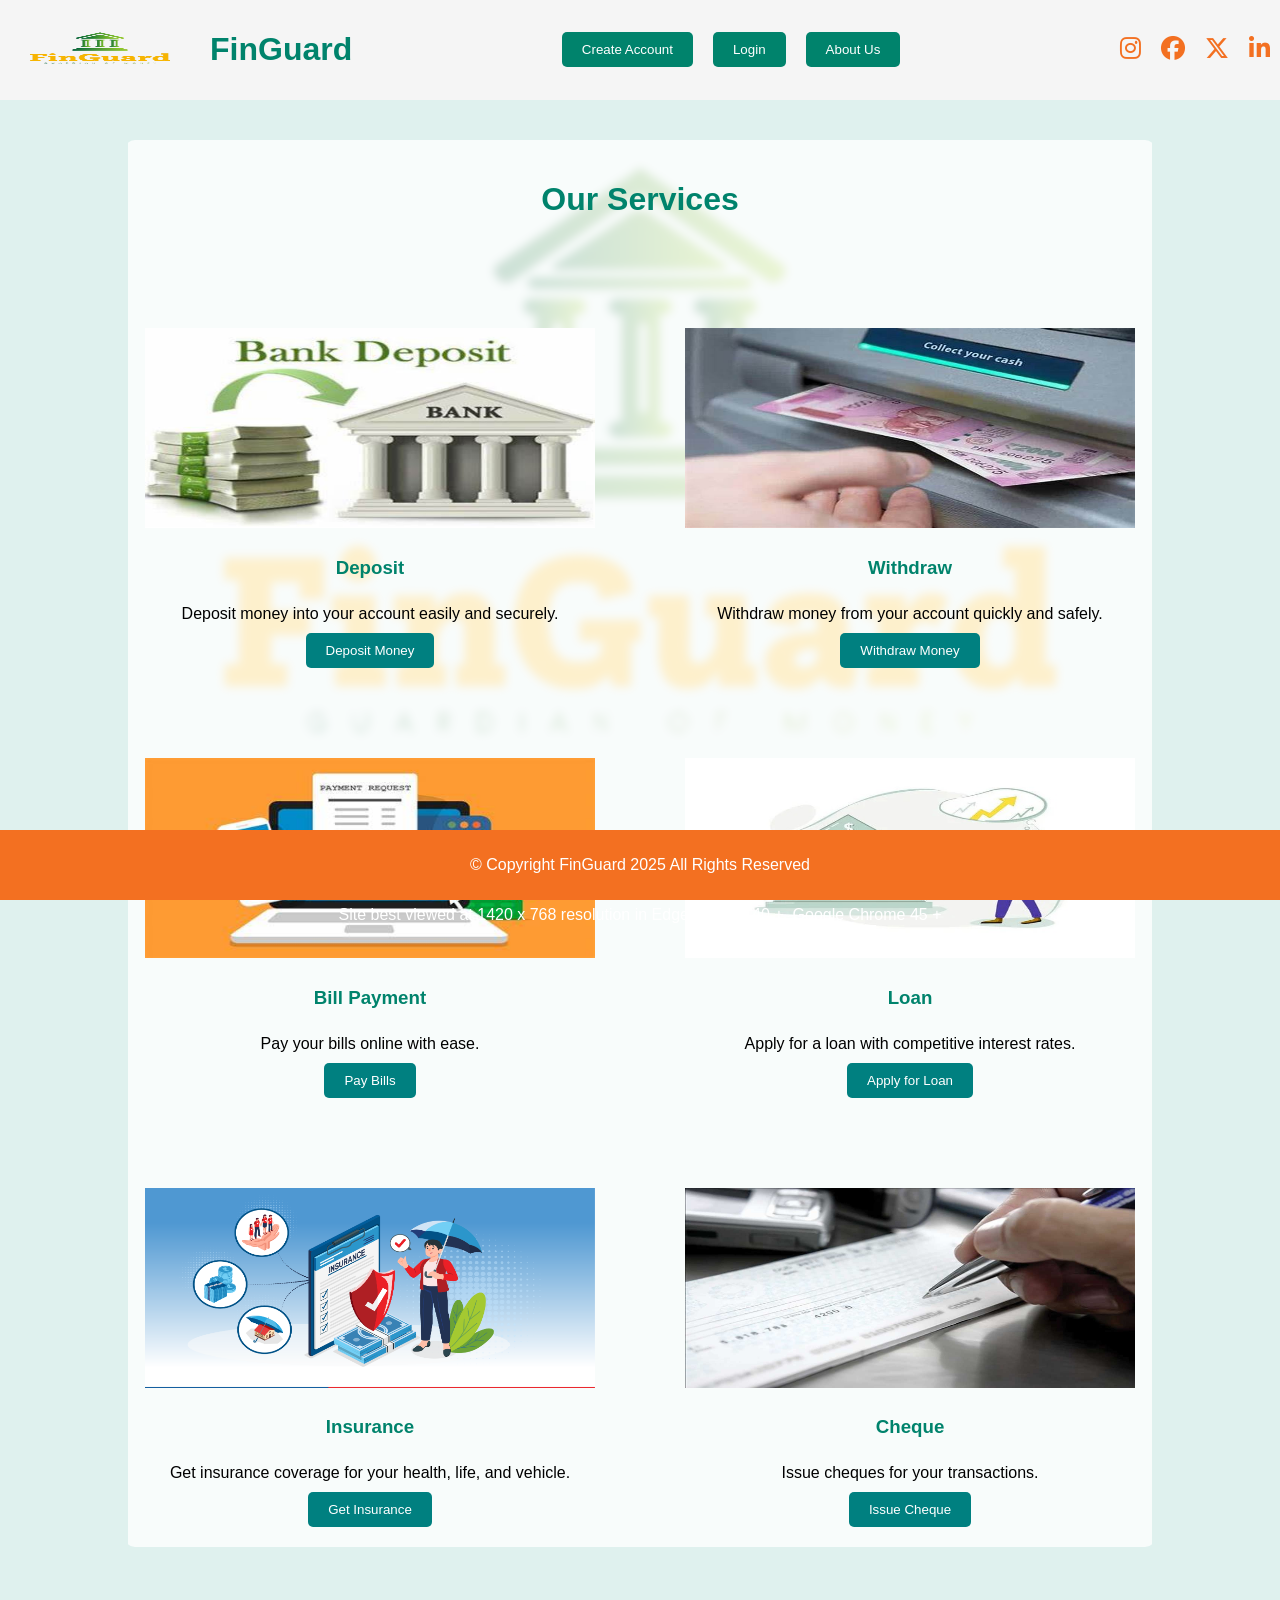
<file: frontend/index.html>
<!DOCTYPE html>
<html lang="en">
  <head>
    <meta charset="UTF-8" />
    <meta name="viewport" content="width=device-width, initial-scale=1.0" />
    <title>Bank Management System</title>
    <link rel="stylesheet" href="styles.css" />
    <link
      rel="stylesheet"
      href="https://cdnjs.cloudflare.com/ajax/libs/font-awesome/6.7.2/css/all.min.css"
      integrity="sha512-Evv84Mr4kqVGRNSgIGL/F/aIDqQb7xQ2vcrdIwxfjThSH8CSR7PBEakCr51Ck+w+/U6swU2Im1vVX0SVk9ABhg=="
      crossorigin="anonymous"
      referrerpolicy="no-referrer"
    />
  </head>
  <body>
    <header>
      <div class="header-left">
        <a href="index.html"
          ><img
            src="pictures/214126870-removebg-preview.png"
            alt="Logo"
            class="logo"
        /></a>
        
        <h1>FinGuard</h1>
      </div>
      <div class="header-middle">
        <button id="create-account-button">Create Account</button>
        <button id="login-button">Login</button>
        <a href="about.html"><button id="about-website">About Us</button></a>
      </div>
      <div class="header-right">
        <a
          href="https://www.instagram.com/kunalwarghane/"
          target="_blank"
          class="social-icon"
          ><i class="fa-brands fa-instagram"></i
        ></a>
        <a
          href="https://www.facebook.com/kunal.warghane.75"
          target="_blank"
          class="social-icon"
          ><i class="fa-brands fa-facebook"></i
        ></a>
        <a
          href="https://x.com/warghane_kunal?t=6wTCGwTbn_mBa5Ex7PRAIA&s=08"
          target="_blank"
          class="social-icon"
          ><i class="fa-brands fa-x-twitter"></i
        ></a>
        <a
          href="https://in.linkedin.com/in/kunal-warghane-ab2061297?trk=people-guest_people_search-card&original_referer=https%3A%2F%2Fwww.linkedin.com%2F"
          target="_blank"
          class="social-icon"
          ><i class="fa-brands fa-linkedin-in"></i
        ></a>
      </div>
    </header>
    <background>
      <div class="background"></div>
    </background>
    <main class="container">
      <div id="create-account" style="display: none">
        <h2>Create Account</h2>
        <form id="create-account-form">
          <label for="name">Name:</label>
          <input type="text" id="name" required />
          <label for="age">Age:</label>
          <input type="number" id="age" required />
          <label for="salary">Salary:</label>
          <input type="number" id="salary" required />
          <label for="pin">PIN:</label>
          <input type="password" id="pin" required maxlength="4" />
          <button type="submit">Create Account</button>
        </form>
      </div>
      <div id="login" style="display: none">
        <h2>Login</h2>
        <form id="login-form">
          <label for="login-name">Name:</label>
          <input type="text" id="login-name" required />
          <label for="login-pin">PIN:</label>
          <input type="password" id="login-pin" required maxlength="4" />
          <button type="submit">Login</button>
        </form>
      </div>
      <div id="user-details" style="display: none">
        <div class="user-details-buttons">
          <button onclick="window.location.href='transactions.html'">
            View Transaction Log
          </button>
          <button onclick="window.location.href='deposit.html'">Deposit</button>
          <button onclick="window.location.href='withdraw.html'">
            Withdraw
          </button>
          <button onclick="window.location.href='billPayment.html'">
            Bill Payment
          </button>
          <button onclick="window.location.href='loan.html'">Loan</button>
          <button onclick="window.location.href='insurance.html'">
            Insurance
          </button>
          <button onclick="window.location.href='cheque.html'">Cheque</button>
          <button id="logout">Logout</button>
        </div>
        <div class="user-details-info">
          <h2>User Details</h2>
          <p id="user-name"></p>
          <p id="user-age"></p>
          <p id="user-salary"></p>
          <p id="current-balance"></p>
        </div>
      </div>
      <div id="our-services">
        <h1>Our Services</h1>
        <div class="service" id="service-deposit">
          <img src="pictures/Deposit.jpg" alt="Deposit" />
          <h3>Deposit</h3>
          <p>Deposit money into your account easily and securely.</p>
          <button class="service-button" data-service="deposit">
            Deposit Money
          </button>
        </div>
        <div class="service" id="service-withdraw">
          <img src="pictures/Withdraw.jpg" alt="Withdraw" />
          <h3>Withdraw</h3>
          <p>Withdraw money from your account quickly and safely.</p>
          <button class="service-button" data-service="withdraw">
            Withdraw Money
          </button>
        </div>
        <div class="service" id="service-bill-payment">
          <img src="pictures/Bills Payment.jpg" alt="Bill Payment" />
          <h3>Bill Payment</h3>
          <p>Pay your bills online with ease.</p>
          <button class="service-button" data-service="billPayment">
            Pay Bills
          </button>
        </div>
        <div class="service" id="service-loan">
          <img src="pictures/Loan.png" alt="Loan" />
          <h3>Loan</h3>
          <p>Apply for a loan with competitive interest rates.</p>
          <button class="service-button" data-service="loan">
            Apply for Loan
          </button>
        </div>
        <div class="service" id="service-insurance">
          <img src="pictures/Insurances.png" alt="Insurance" />
          <h3>Insurance</h3>
          <p>Get insurance coverage for your health, life, and vehicle.</p>
          <button class="service-button" data-service="insurance">
            Get Insurance
          </button>
        </div>
        <div class="service" id="service-cheque">
          <img src="pictures/Cheque.jpg" alt="Cheque" />
          <h3>Cheque</h3>
          <p>Issue cheques for your transactions.</p>
          <button class="service-button" data-service="cheque">
            Issue Cheque
          </button>
        </div>
      </div>
    </main>
    <footer>
      <div class="container">
        <p>© Copyright FinGuard 2025 All Rights Reserved</p>
        <p>
          Site best viewed at 1420 x 768 resolution in Edge, Mozilla 40 +,
          Google Chrome 45 +
        </p>
      </div>
    </footer>
    <script src="scripts.js"></script>
  </body>
</html>
</file>
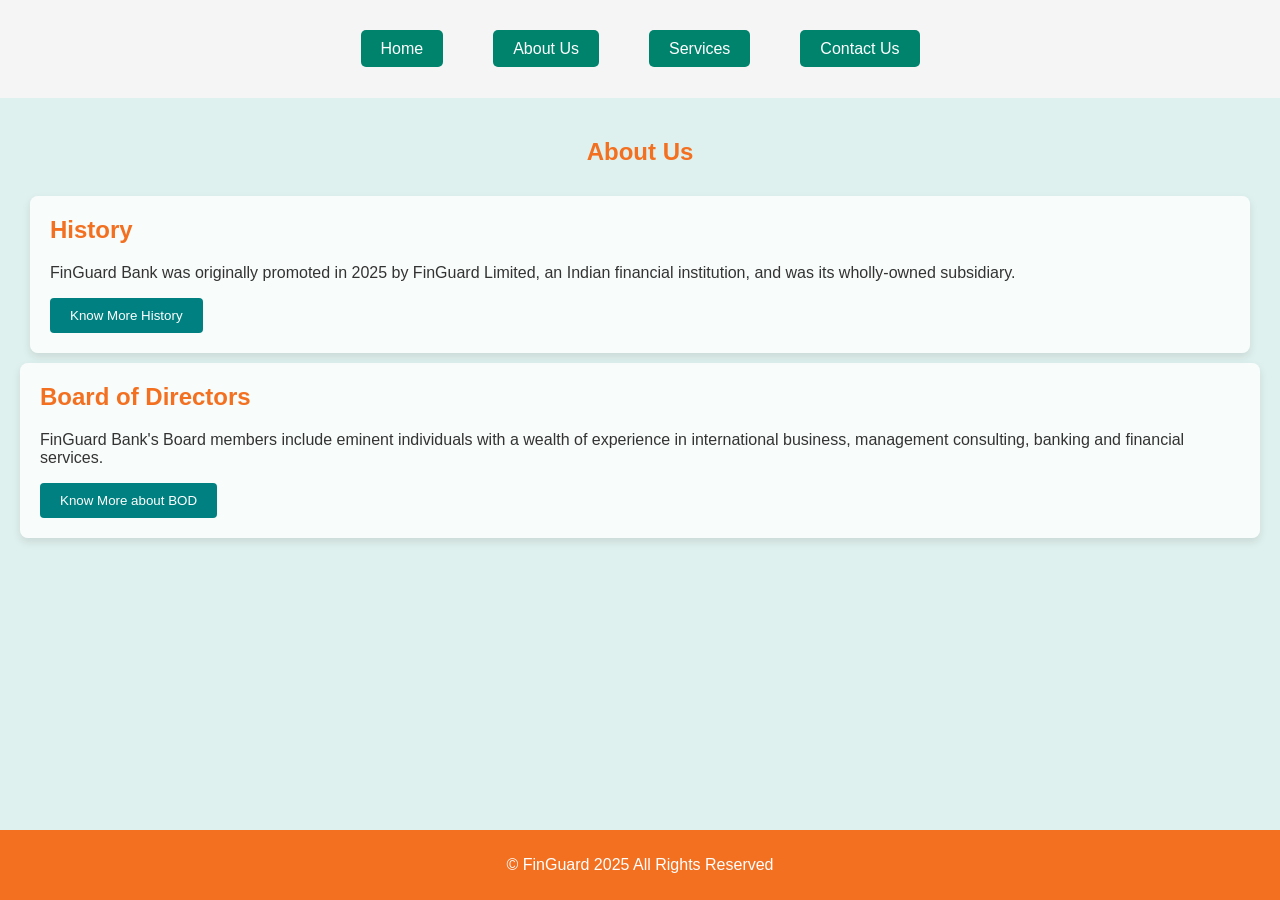
<file: frontend/about.html>
<!DOCTYPE html>
<html lang="en">
<head>
    <meta charset="UTF-8">
    <meta name="viewport" content="width=device-width, initial-scale=1.0">
    <title>About Us</title>
    <link rel="stylesheet" href="about.css">
</head>
<body>
    <header>
        <nav>
            <ul>
                <li><a href="index.html">Home</a></li>
                <li><a href="about.html" class="active">About Us</a></li>
                <li><a href="index.html">Services</a></li>
                <li><a href="contact.html">Contact Us</a></li>
            </ul>
        </nav>
    </header>
    <main>
        <section class="about-us">
            <h1>About Us</h1>
            <div class="card-container">
                <div class="card">
                    <h2>History</h2>
                    <p>FinGuard Bank was originally promoted in 2025 by FinGuard Limited, an Indian financial institution, and was its wholly-owned subsidiary.</p>
                    <a href="history.html"><button>Know More History</button></a>
                </div>
                
                </div>
                <div class="card">
                    <h2>Board of Directors</h2>
                    <p>FinGuard Bank's Board members include eminent individuals with a wealth of experience in international business, management consulting, banking and financial services.</p>
                    <a href="bod.html"><button>Know More about BOD</button></a>
                </div>
               
            </div>
        </section>
    </main>
    <footer>
        <p>&copy; FinGuard 2025 All Rights Reserved</p>
    </footer>
</body>
</html>
</file>
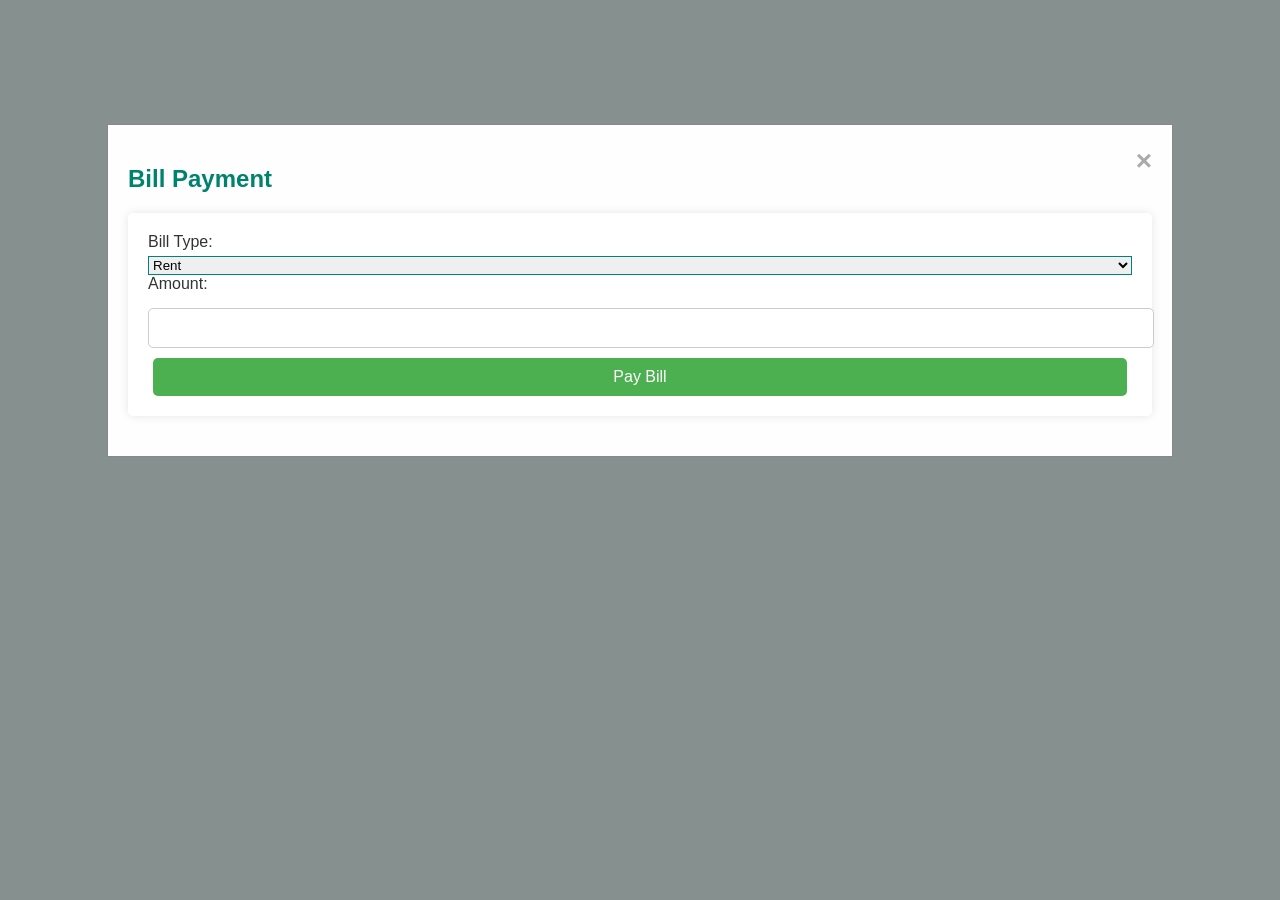
<file: frontend/billPayment.html>
<!DOCTYPE html>
<html lang="en">
<head>
    <meta charset="UTF-8">
    <meta name="viewport" content="width=device-width, initial-scale=1.0">
    <title>Bill Payment</title>
    <link rel="stylesheet" href="styles.css">
</head>
<body>
    <div id="bill-payment-modal" class="modal">
        <div class="modal-content">
            <span class="close" id="close-bill-payment">&times;</span>
            <h2>Bill Payment</h2>
            <form id="bill-payment-form">
                <label for="bill-type">Bill Type:</label>
                <select id="bill-type" required>
                    <option value="rent">Rent</option>
                    <option value="cable">Cable</option>
                    <option value="electricity">Electricity</option>
                </select>
                <label for="bill-amount">Amount:</label>
                <input type="number" id="bill-amount" required>
                <button type="submit">Pay Bill</button>
            </form>
        </div>
    </div>
    <script src="scripts/common.js"></script>
    <script src="scripts/billPayment.js"></script>
    <script>
        // Get the modal
        var modal = document.getElementById("bill-payment-modal");

        // Get the <span> element that closes the modal
        var span = document.getElementById("close-bill-payment");
        
        // When the user clicks on <span> (x), close the modal
        span.onclick = function() {
            modal.style.display = "none";
            goBack();   
        }

        // When the user clicks anywhere outside of the modal, close it
        window.onclick = function(event) {
            if (event.target == modal) {
                modal.style.display = "none";
                goBack();   
            }
        }

        // Display the modal when the page loads
        window.onload = function() {
            modal.style.display = "block";
        }
    </script>
</body>
</html>
</file>
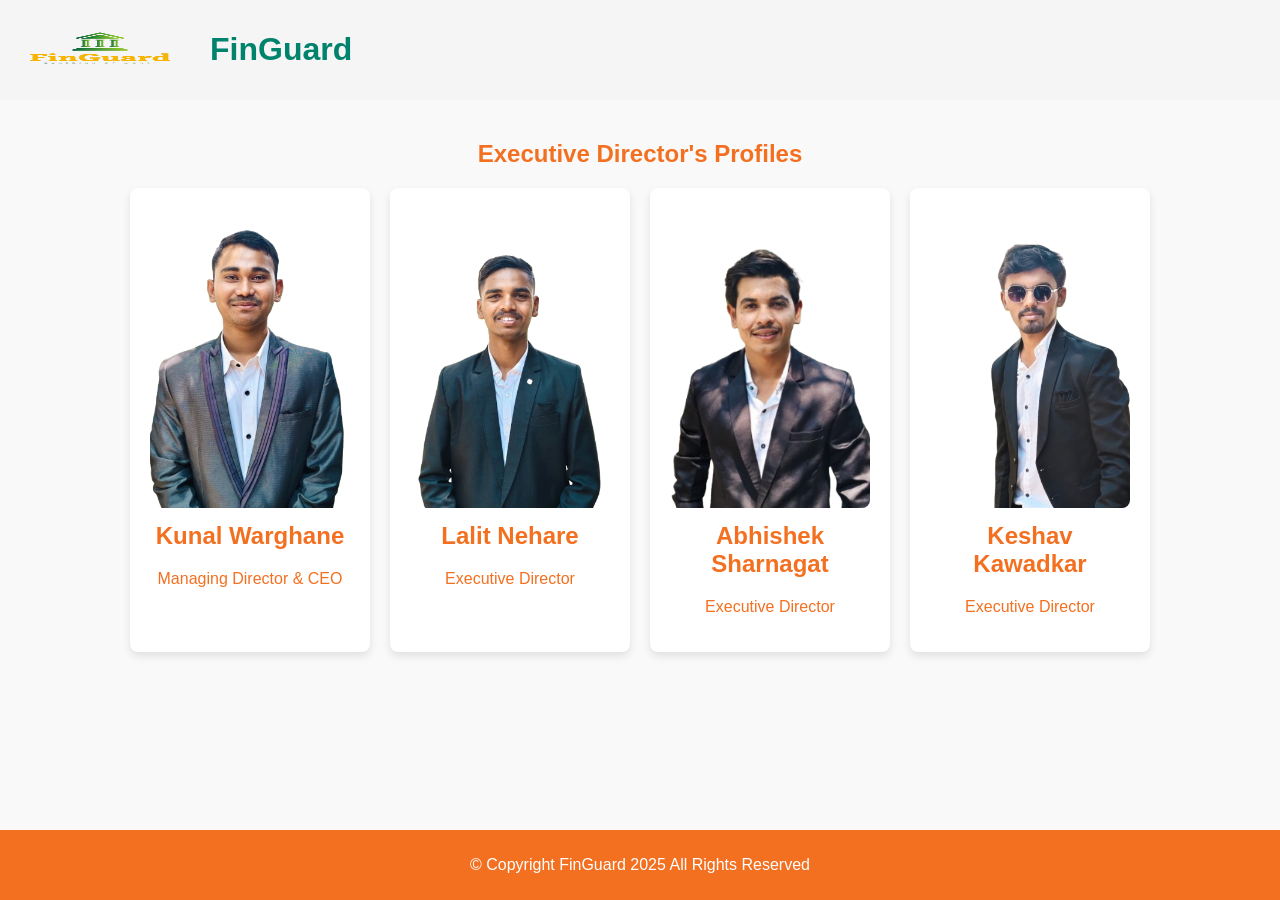
<file: frontend/bod.html>
<!DOCTYPE html>
<html lang="en">
<head>
    <meta charset="UTF-8">
    <meta name="viewport" content="width=device-width, initial-scale=1.0">
    <title>Board of Directors</title>
    <link rel="stylesheet" href="styles.css">
    <style>
        body {
            font-family: Arial, sans-serif;
            margin: 0;
            padding: 0;
            background-color: #f9f9f9;
        }

        header {
            background-color: whitesmoke;
            padding: 10px 0;
            display: flex;
            justify-content: space-between;
            align-items: center;
        }

        .header-left {
            display: flex;
            align-items: center;
        }

        .header-left .logo {
            height: 50px;
            margin-right: 10px;
        }

        .header-middle {
            display: flex;
            align-items: center;
        }

        .header-middle button {
            background: #00836c; 
            color: #ffffff;
            border: none;
            padding: 10px 20px;
            cursor: pointer;
            border-radius: 5px;
            margin: 0 10px;
            transition: background 0.3s ease, transform 0.3s ease;
            text-decoration: none; /* Remove underline */
        }

        .header-middle button:hover {
            background: #f37021; /* Darker Saffron */
            transform: scale(1.05); /* Slightly increase the size */
        }

        .header-right {
            display: flex;
            align-items: center;
        }

        .header-right .social-icon {
            color: #00836c;
            font-size: 20px;
            margin: 0 10px;
            transition: color 0.3s ease, transform 0.3s ease;
            text-decoration: none; /* Remove underline */
        }

        .header-right .social-icon:hover {
            color: #f37021; /* Darker Saffron */
            transform: scale(1.2); /* Slightly increase the size */
        }

        main {
            padding: 20px;
        }

        .bod-section {
            text-align: center;
        }

        .bod-section h1 {
            color: #f37021;
            margin-bottom: 20px;
        }

        .bod-container {
            display: flex;
            justify-content: center;
            gap: 20px;
            flex-wrap: wrap;
        }

        .bod-card {
            background-color: white;
            border-radius: 8px;
            box-shadow: 0 4px 8px rgba(0, 0, 0, 0.1);
            padding: 20px;
            text-align: center;
            width: 200px;
        }

        .bod-card img {
            width: 100%;
            height: 300px; /* Ensure all images have the same height */
            object-fit: cover; /* Ensure the images cover the area without distortion */
            border-radius: 8px;
        }

        .bod-card h2 {
            color: #f37021;
            margin-top: 10px;
        }

        .bod-card p {
            color:  #f37021;
            margin-top: 5px;
        }

        footer {
            background-color: #f37021;
            color: white;
            text-align: center;
            padding: 10px 0;
            position: fixed;
            width: 100%;
            bottom: 0;
        }
    </style>
</head>
<body>
    <header>
        <div class="header-left">
            <a href="index.html"><img src="pictures/214126870-removebg-preview.png" alt="Logo" class="logo"></a>
            <h1>FinGuard</h1>
        </div>
       
    </header>
    <main>
        <section class="bod-section">
            <h1>Executive Director's Profiles</h1>
            <div class="bod-container">
                <div class="bod-card">
                    <img src="pictures/KunalWarghane-removebg-preview (1).png" alt="Kunal Warghane">
                    <h2>Kunal Warghane</h2>
                    <p>Managing Director & CEO</p>
                </div>
                <div class="bod-card">
                    <img src="pictures/Lalit_Nehare-removebg-preview.png" alt="Lalit Nehare">
                    <h2>Lalit Nehare</h2>
                    <p>Executive Director</p>
                </div>
                <div class="bod-card">
                    <img src="pictures/AbhishekSharnagat-removebg-preview (1).png" alt="Abhishek Sharnagat">
                    <h2>Abhishek Sharnagat</h2>
                    <p>Executive Director</p>
                </div>
                <div class="bod-card">
                    <img src="pictures/KeshavKawadkar-removebg-preview (1).png" alt="Keshav Kawadkar">
                    <h2>Keshav Kawadkar</h2>
                    <p>Executive Director</p>
                </div>
            </div>
        </section>
    </main>
    <footer>
        <div class="container">
            <p>© Copyright FinGuard 2025 All Rights Reserved</p>
            <p>Site best viewed at 1420 x 768 resolution in Edge, Mozilla 40 +, Google Chrome 45 +</p>
        </div>
    </footer>
    <script src="scripts.js"></script>
</body>
</html>
</file>
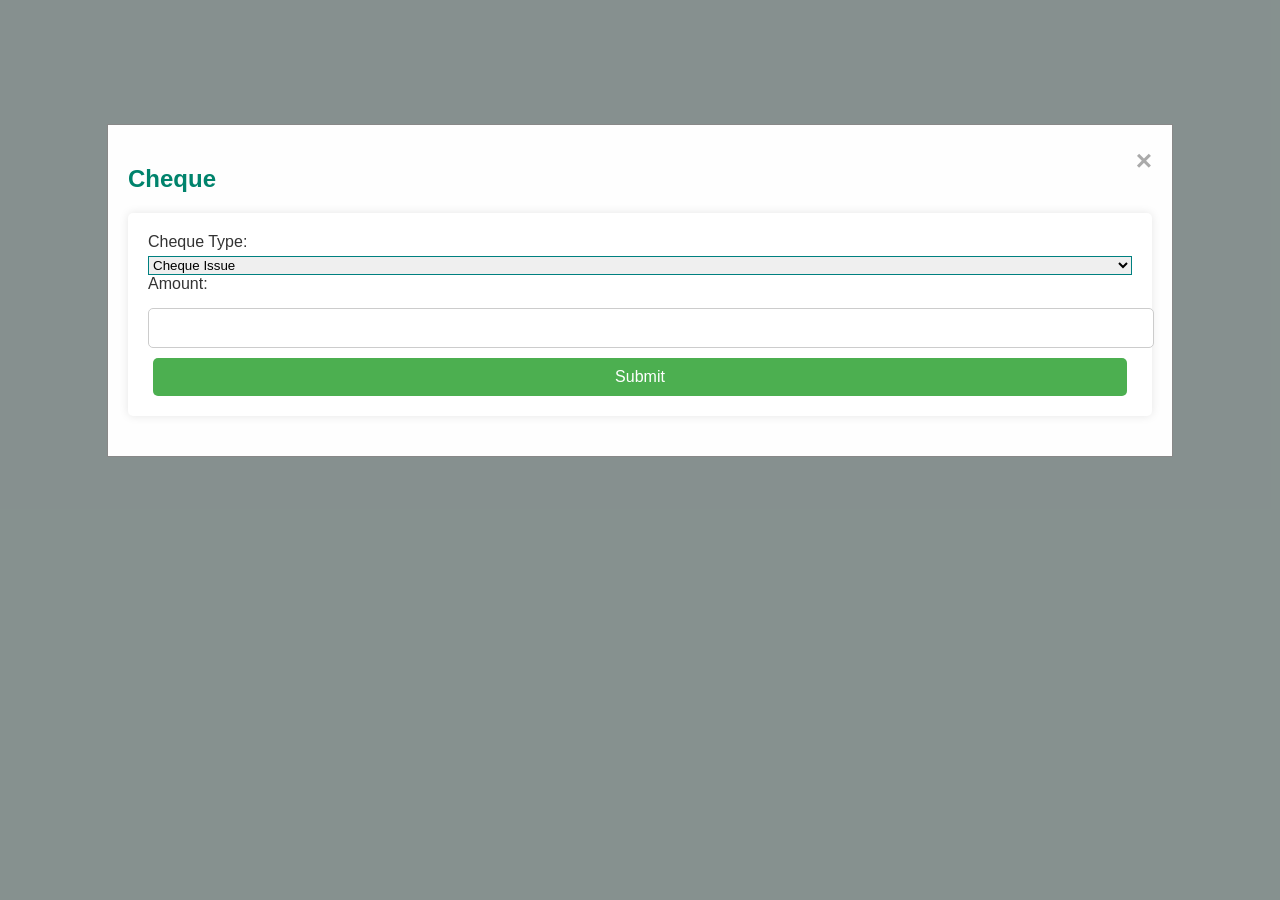
<file: frontend/cheque.html>
<!DOCTYPE html>
<html lang="en">
<head>
    <meta charset="UTF-8">
    <meta name="viewport" content="width=device-width, initial-scale=1.0">
    <title>Cheque</title>
    <link rel="stylesheet" href="styles.css">
</head>
<body>    
    <div id="cheque-modal" class="modal">
        <div class="modal-content">
            <span class="close" id="close-cheque">&times;</span>
            <h2>Cheque</h2>
            <form id="cheque-form">
                <label for="cheque-type">Cheque Type:</label>
                <select id="cheque-type" required>
                    <option value="issue">Cheque Issue</option>
                    <option value="deposit">Cheque Deposit</option>
                </select>
                <label for="cheque-amount">Amount:</label>
                <input type="number" id="cheque-amount" required>
                <button type="submit">Submit</button>
            </form>
        </div>
    </div>
    <script src="scripts/common.js"></script>
    <script src="scripts/cheque.js"></script>
    <script>
        // Get the modal
        var modal = document.getElementById("cheque-modal");

        // Get the <span> element that closes the modal
        var span = document.getElementById("close-cheque");

        // When the user clicks on <span> (x), close the modal
        span.onclick = function() {
            modal.style.display = "none";
            goBack();
        }

        // When the user clicks anywhere outside of the modal, close it
        window.onclick = function(event) {
            if (event.target == modal) {
                modal.style.display = "none";
                goBack();
            }
        }

        // Display the modal when the page loads
        window.onload = function() {
            modal.style.display = "block";
        }
    </script>
</body>
</html>
</file>
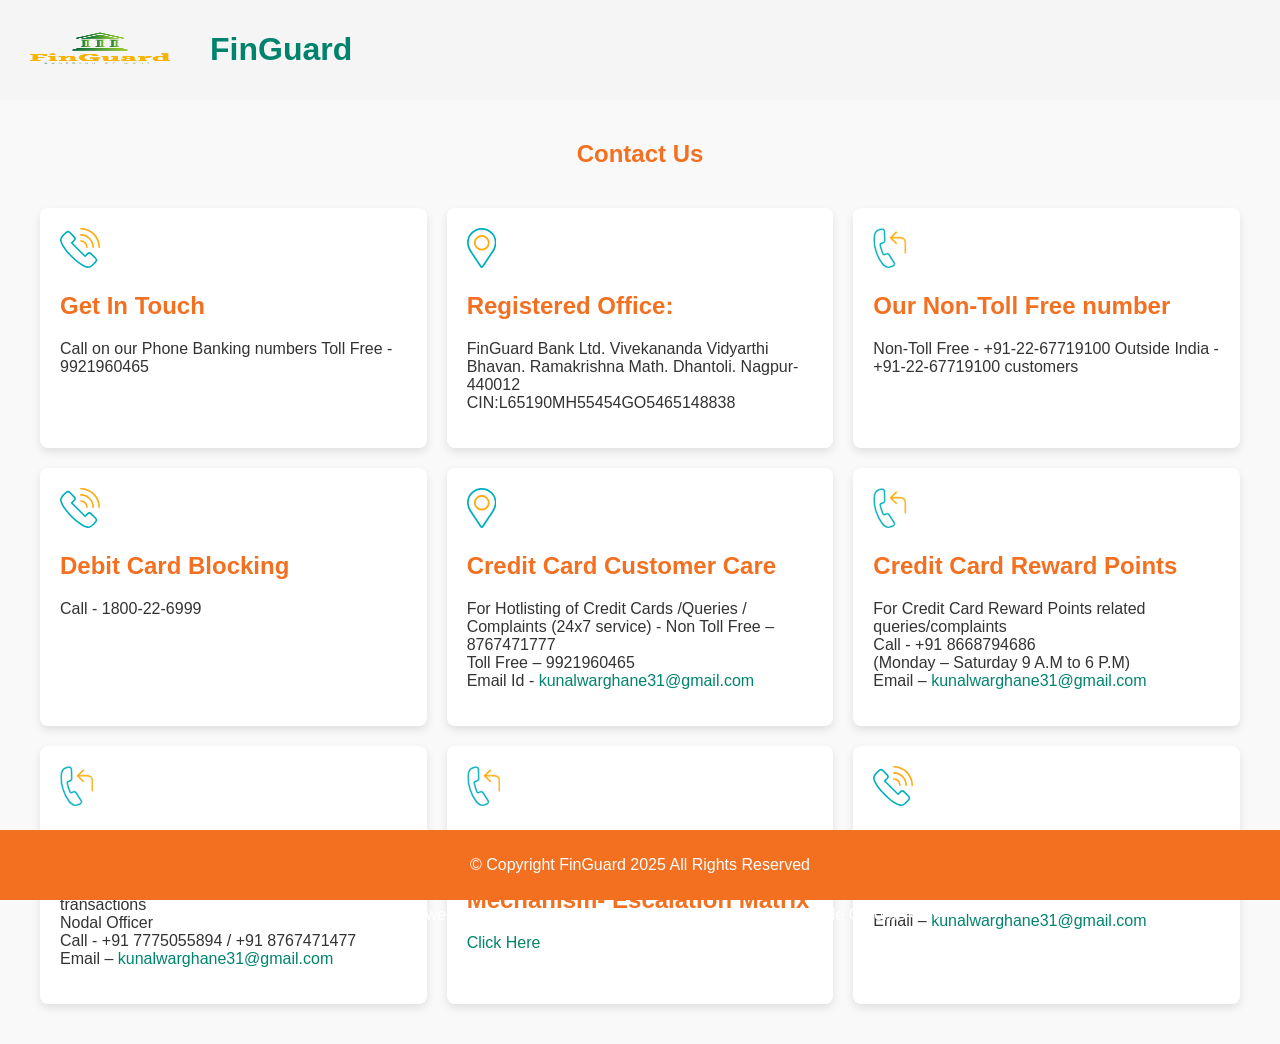
<file: frontend/contact.html>
<!DOCTYPE html>
<html lang="en">
<head>
    <meta charset="UTF-8">
    <meta name="viewport" content="width=device-width, initial-scale=1.0">
    <title>Contact Us</title>
    <link rel="stylesheet" href="styles.css">
    <style>
        body {
            font-family: Arial, sans-serif;
            margin: 0;
            padding: 0;
            background-color: #f9f9f9;
        }

        header {
            background-color: whitesmoke;
            padding: 10px 0;
            display: flex;
            justify-content: space-between;
            align-items: center;
        }

        .header-left {
            display: flex;
            align-items: center;
        }

        .header-left .logo {
            height: 50px;
            margin-right: 10px;
        }

        .header-middle {
            display: flex;
            align-items: center;
        }

        .header-middle button {
            background: #00836c; 
            color: #ffffff;
            border: none;
            padding: 10px 20px;
            cursor: pointer;
            border-radius: 5px;
            margin: 0 10px;
            transition: background 0.3s ease, transform 0.3s ease;
            text-decoration: none; /* Remove underline */
        }

        .header-middle button:hover {
            background: #f37021; /* Darker Saffron */
            transform: scale(1.05); /* Slightly increase the size */
        }

        .header-right {
            display: flex;
            align-items: center;
        }

        .header-right .social-icon {
            color: #00836c;
            font-size: 20px;
            margin: 0 10px;
            transition: color 0.3s ease, transform 0.3s ease;
            text-decoration: none; /* Remove underline */
        }

        .header-right .social-icon:hover {
            color: #f37021; /* Darker Saffron */
            transform: scale(1.2); /* Slightly increase the size */
        }

        main {
            padding: 20px;
        }

        .contact-section {
            text-align: center;
        }

        .contact-section h1 {
            color: #f37021;
            margin-bottom: 20px;
        }

        .contact-container {
            display: grid;
            grid-template-columns: repeat(3, 1fr);
            gap: 20px;
            justify-content: center;
            padding: 20px;
        }

        .contact-card {
            background-color: white;
            border-radius: 8px;
            box-shadow: 0 4px 8px rgba(0, 0, 0, 0.1);
            padding: 20px;
            text-align: left;
        }

        .contact-card h2 {
            color: #00836c;
            margin-top: 0;
        }

        .contact-card p {
            color: #333;
        }

        .contact-card a {
            color: #00836c;
            text-decoration: none;
        }

        .contact-card a:hover {
            text-decoration: underline;
        }

        footer {
            background-color: #f37021;
            color: white;
            text-align: center;
            padding: 10px 0;
            position: fixed;
            width: 100%;
            bottom: 0;
        }
    </style>
</head>
<body>
    <header>
        <div class="header-left">
            <a href="index.html"><img src="pictures/214126870-removebg-preview.png" alt="Logo" class="logo"></a>
            <h1>FinGuard</h1>
        </div>
    </header>
    <main>
        <section class="contact-section">
            <h1>Contact Us</h1>
            <div class="contact-container">
                <div class="contact-card">
                    <div class="statue-grid hta-grid" id="GetInTouch">
                        <span class="statue-svg">
                           <svg xmlns="http://www.w3.org/2000/svg" width="40.001" height="40" viewBox="0 0 40.001 40">
                              <defs>
                                 <style>
                                    .geta {
                                       fill: #00afbe;
                                    }

                                    .get {
                                       fill: #ffaa0a;
                                    }
                                 </style>
                              </defs>
                              <g transform="translate(-5.678 -5.679)">
                                 <path class="geta" d="M33.208,46.268a3.918,3.918,0,0,0,.552.038c2.319,0,5.092-1.956,8.255-5.824a3.355,3.355,0,0,0-.231-4.51L37.416,31.6a3.371,3.371,0,0,0-4.762,0l-1.878,1.878L18.5,21.209l1.878-1.877a3.373,3.373,0,0,0,0-4.763L16.012,10.2A3.355,3.355,0,0,0,11.5,9.969c-4.181,3.418-6.127,6.381-5.786,8.807C6.922,27.334,24.65,45.062,33.208,46.268ZM12.515,11.208a1.761,1.761,0,0,1,2.366.124L19.249,15.7a1.772,1.772,0,0,1,0,2.5l-2.444,2.443a.8.8,0,0,0,0,1.131L30.21,35.18a.823.823,0,0,0,1.131,0l2.444-2.444a1.769,1.769,0,0,1,2.5,0L40.652,37.1a1.76,1.76,0,0,1,.123,2.366c-3,3.666-5.543,5.473-7.345,5.214-7.92-1.116-25.015-18.21-26.13-26.13C7.046,16.744,8.849,14.2,12.515,11.208Z" transform="translate(0 -0.627)"></path>
                                 <path class="get" d="M30.859,5.679a.8.8,0,0,0,0,1.6A17.571,17.571,0,0,1,48.411,24.83a.8.8,0,1,0,1.6,0A19.173,19.173,0,0,0,30.859,5.679Z" transform="translate(-4.332)"></path>
                                 <path class="get" d="M42.293,26.151a.8.8,0,1,0,1.6,0A13.049,13.049,0,0,0,30.859,13.117a.8.8,0,1,0,0,1.6A11.448,11.448,0,0,1,42.293,26.151Z" transform="translate(-4.332 -1.322)"></path>
                                 <path class="get" d="M30.059,21.356a.8.8,0,0,0,.8.8,5.323,5.323,0,0,1,5.317,5.317.8.8,0,1,0,1.6,0,6.925,6.925,0,0,0-6.917-6.917A.8.8,0,0,0,30.059,21.356Z" transform="translate(-4.332 -2.643)"></path>
                              </g>
                           </svg>
                        </span>
                        
                     </div>
                    <h1>Get In Touch</h1>
                    <p>Call on our Phone Banking numbers Toll Free -
                        <span class="text-blue">9921960465</span>
                    </p>
                </div>
                <div class="contact-card">
                    <div class="statue-grid hta-grid" id="Registered">
                        <span class="statue-svg">
                           <svg xmlns="http://www.w3.org/2000/svg" width="29.553" height="40" viewBox="0 0 29.553 40">
                              <defs>
                                 <style>
                                    .visita {
                                       fill: #00afbe;
                                    }

                                    .visitb {
                                       fill: #ffaa0a;
                                    }
                                 </style>
                              </defs>
                              <g transform="translate(-2.41 -0.015)">
                                 <g transform="translate(2.41 0.015)">
                                    <g transform="translate(0 0)">
                                       <g transform="translate(0)">
                                          <g transform="translate(0)">
                                             <path class="visita" d="M62.856,0A14.793,14.793,0,0,0,48.08,14.776a17.048,17.048,0,0,0,1.253,5.689,23.83,23.83,0,0,0,1.708,3.194L61.173,39.01a1.927,1.927,0,0,0,3.367,0L74.672,23.659a23.732,23.732,0,0,0,1.708-3.194,17.044,17.044,0,0,0,1.253-5.689A14.793,14.793,0,0,0,62.856,0ZM74.777,19.791A21.834,21.834,0,0,1,73.221,22.7L63.088,38.054c-.2.3-.263.3-.463,0L52.493,22.7a21.845,21.845,0,0,1-1.557-2.913,15.475,15.475,0,0,1-1.118-5.014,13.038,13.038,0,0,1,26.076,0A15.488,15.488,0,0,1,74.777,19.791Z" transform="translate(-48.08)"></path>
                                             <path class="visitb" d="M119.9,64.008a7.823,7.823,0,1,0,7.823,7.823A7.832,7.832,0,0,0,119.9,64.008Zm0,13.907a6.084,6.084,0,1,1,6.084-6.084A6.092,6.092,0,0,1,119.9,77.915Z" transform="translate(-105.126 -57.054)"></path>
                                          </g>
                                       </g>
                                    </g>
                                 </g>
                              </g>
                           </svg>
                        </span>
                        <h1>Registered Office:</h1>
                        <p>FinGuard Bank Ltd. Vivekananda Vidyarthi Bhavan. Ramakrishna Math. Dhantoli. Nagpur- 440012<br>CIN:L65190MH55454GO5465148838</p>

                     </div>
                </div>
                <div class="contact-card">
                    <div class="statue-grid hta-grid" id="TollFree">
                        <span class="statue-svg">
                           <svg xmlns="http://www.w3.org/2000/svg" width="33.372" height="40.416" viewBox="0 0 33.372 40.416">
                              <defs>
                                 <style>
                                    .a {
                                       fill: #00afbe;
                                    }

                                    .a,
                                    .b {
                                       stroke: #fff;
                                       stroke-width: 0.4px;
                                    }

                                    .b {
                                       fill: #ffaa0a;
                                    }
                                 </style>
                              </defs>
                              <g transform="translate(-13.31 -5.527)">
                                 <path class="a" d="M21.552,21.912l2.074-.637a3.352,3.352,0,0,0,2.358-3.316l-.321-8.991a3.348,3.348,0,0,0-4.328-3.077l-3.126.958c-2.557.786-4.188,3.664-4.59,8.1a37.691,37.691,0,0,0,1.807,13.929,37.776,37.776,0,0,0,6.325,12.537,13.888,13.888,0,0,0,4.066,3.538,6.176,6.176,0,0,0,2.887.791,4.748,4.748,0,0,0,1.4-.212l3.126-.962a3.348,3.348,0,0,0,1.848-4.97L30.3,31.978a3.352,3.352,0,0,0-3.818-1.414l-2.078.637a.221.221,0,0,1-.271-.122,44.163,44.163,0,0,1-2.72-8.914A.221.221,0,0,1,21.552,21.912Zm-1.943.6a45.829,45.829,0,0,0,2.86,9.28,2.024,2.024,0,0,0,2.462,1.134l2.078-.637a1.541,1.541,0,0,1,1.753.651l4.789,7.613a1.541,1.541,0,0,1-.84,2.3l-3.126.967a3.791,3.791,0,0,1-2.914-.452,12.14,12.14,0,0,1-3.51-3.086,35.843,35.843,0,0,1-6-11.923,36.134,36.134,0,0,1-1.735-13.238c.325-3.614,1.541-5.986,3.321-6.537l3.126-.962a1.542,1.542,0,0,1,1.992,1.41l.321,8.991A1.541,1.541,0,0,1,23.1,19.54l-2.074.637A2.029,2.029,0,0,0,19.609,22.508Z" transform="translate(0)"></path>
                                 <path class="b" d="M57.271,12.972a.9.9,0,0,0-1.279-.027L50.214,18.5a.9.9,0,0,0,0,1.3l5.778,5.557a.9.9,0,1,0,1.251-1.3l-4.215-4.066h8A3.614,3.614,0,0,1,64.64,23.6V33.971a.9.9,0,1,0,1.807,0V23.616a5.422,5.422,0,0,0-5.422-5.422h-7.9l4.107-3.944a.9.9,0,0,0,.036-1.279Z" transform="translate(-19.965 -3.81)"></path>
                              </g>
                           </svg>
                        </span>
                        <h1>Our Non-Toll Free number</h1>
                        <p>Non-Toll Free - <span class="text-blue">+91-22-67719100</span> Outside India -
                           <span class="text-blue">+91-22-67719100</span> customers</p>
                     </div>
                </div>
                <div class="contact-card">
                    <div class="statue-grid hta-grid">
                        <span class="statue-svg">
                           <svg xmlns="http://www.w3.org/2000/svg" width="40.001" height="40" viewBox="0 0 40.001 40">
                              <defs>
                                 <style>
                                    .geta {
                                       fill: #00afbe;
                                    }
                                    .get {
                                       fill: #ffaa0a;
                                    }
                                 </style>
                              </defs>
                              <g transform="translate(-5.678 -5.679)">
                                 <path class="geta" d="M33.208,46.268a3.918,3.918,0,0,0,.552.038c2.319,0,5.092-1.956,8.255-5.824a3.355,3.355,0,0,0-.231-4.51L37.416,31.6a3.371,3.371,0,0,0-4.762,0l-1.878,1.878L18.5,21.209l1.878-1.877a3.373,3.373,0,0,0,0-4.763L16.012,10.2A3.355,3.355,0,0,0,11.5,9.969c-4.181,3.418-6.127,6.381-5.786,8.807C6.922,27.334,24.65,45.062,33.208,46.268ZM12.515,11.208a1.761,1.761,0,0,1,2.366.124L19.249,15.7a1.772,1.772,0,0,1,0,2.5l-2.444,2.443a.8.8,0,0,0,0,1.131L30.21,35.18a.823.823,0,0,0,1.131,0l2.444-2.444a1.769,1.769,0,0,1,2.5,0L40.652,37.1a1.76,1.76,0,0,1,.123,2.366c-3,3.666-5.543,5.473-7.345,5.214-7.92-1.116-25.015-18.21-26.13-26.13C7.046,16.744,8.849,14.2,12.515,11.208Z" transform="translate(0 -0.627)"></path>
                                 <path class="get" d="M30.859,5.679a.8.8,0,0,0,0,1.6A17.571,17.571,0,0,1,48.411,24.83a.8.8,0,1,0,1.6,0A19.173,19.173,0,0,0,30.859,5.679Z" transform="translate(-4.332)"></path>
                                 <path class="get" d="M42.293,26.151a.8.8,0,1,0,1.6,0A13.049,13.049,0,0,0,30.859,13.117a.8.8,0,1,0,0,1.6A11.448,11.448,0,0,1,42.293,26.151Z" transform="translate(-4.332 -1.322)"></path>
                                 <path class="get" d="M30.059,21.356a.8.8,0,0,0,.8.8,5.323,5.323,0,0,1,5.317,5.317.8.8,0,1,0,1.6,0,6.925,6.925,0,0,0-6.917-6.917A.8.8,0,0,0,30.059,21.356Z" transform="translate(-4.332 -2.643)"></path>
                              </g>
                           </svg>
                        </span>
                        <h1>Debit Card Blocking</h1>
                        <p>Call - <span class="text-blue">1800-22-6999</span> 
                     </p></div>
                </div>
                <div class="contact-card">
                    <div class="statue-grid hta-grid" id="CreditCard">
                        <span class="statue-svg">
                           <svg xmlns="http://www.w3.org/2000/svg" width="29.553" height="40" viewBox="0 0 29.553 40">
                              <defs>
                                 <style>
                                    .visita {
                                       fill: #00afbe;
                                    }

                                    .visitb {
                                       fill: #ffaa0a;
                                    }
                                 </style>
                              </defs>
                              <g transform="translate(-2.41 -0.015)">
                                 <g transform="translate(2.41 0.015)">
                                    <g transform="translate(0 0)">
                                       <g transform="translate(0)">
                                          <g transform="translate(0)">
                                             <path class="visita" d="M62.856,0A14.793,14.793,0,0,0,48.08,14.776a17.048,17.048,0,0,0,1.253,5.689,23.83,23.83,0,0,0,1.708,3.194L61.173,39.01a1.927,1.927,0,0,0,3.367,0L74.672,23.659a23.732,23.732,0,0,0,1.708-3.194,17.044,17.044,0,0,0,1.253-5.689A14.793,14.793,0,0,0,62.856,0ZM74.777,19.791A21.834,21.834,0,0,1,73.221,22.7L63.088,38.054c-.2.3-.263.3-.463,0L52.493,22.7a21.845,21.845,0,0,1-1.557-2.913,15.475,15.475,0,0,1-1.118-5.014,13.038,13.038,0,0,1,26.076,0A15.488,15.488,0,0,1,74.777,19.791Z" transform="translate(-48.08)"></path>
                                             <path class="visitb" d="M119.9,64.008a7.823,7.823,0,1,0,7.823,7.823A7.832,7.832,0,0,0,119.9,64.008Zm0,13.907a6.084,6.084,0,1,1,6.084-6.084A6.092,6.092,0,0,1,119.9,77.915Z" transform="translate(-105.126 -57.054)"></path>
                                          </g>
                                       </g>
                                    </g>
                                 </g>
                              </g>
                           </svg>
                        </span>
                        <h1>Credit Card Customer Care</h1>
                        <p>For Hotlisting of Credit Cards /Queries / Complaints (24x7 service) - Non Toll Free –
                           <span class="text-blue">8767471777</span> <br>
                           Toll Free – <span class="text-blue">9921960465</span> <br> Email Id -
                           <a href="mailto:kunalwarghane31@gmail.com" class="text-blue">kunalwarghane31@gmail.com</a></p>

                     </div>
                </div>
                <div class="contact-card">
                    <div class="statue-grid hta-grid" id="Reward">
                        <span class="statue-svg">
                           <svg xmlns="http://www.w3.org/2000/svg" width="33.372" height="40.416" viewBox="0 0 33.372 40.416">
                              <defs>
                                 <style>
                                    .a {
                                       fill: #00afbe;
                                    }

                                    .a,
                                    .b {
                                       stroke: #fff;
                                       stroke-width: 0.4px;
                                    }

                                    .b {
                                       fill: #ffaa0a;
                                    }
                                 </style>
                              </defs>
                              <g transform="translate(-13.31 -5.527)">
                                 <path class="a" d="M21.552,21.912l2.074-.637a3.352,3.352,0,0,0,2.358-3.316l-.321-8.991a3.348,3.348,0,0,0-4.328-3.077l-3.126.958c-2.557.786-4.188,3.664-4.59,8.1a37.691,37.691,0,0,0,1.807,13.929,37.776,37.776,0,0,0,6.325,12.537,13.888,13.888,0,0,0,4.066,3.538,6.176,6.176,0,0,0,2.887.791,4.748,4.748,0,0,0,1.4-.212l3.126-.962a3.348,3.348,0,0,0,1.848-4.97L30.3,31.978a3.352,3.352,0,0,0-3.818-1.414l-2.078.637a.221.221,0,0,1-.271-.122,44.163,44.163,0,0,1-2.72-8.914A.221.221,0,0,1,21.552,21.912Zm-1.943.6a45.829,45.829,0,0,0,2.86,9.28,2.024,2.024,0,0,0,2.462,1.134l2.078-.637a1.541,1.541,0,0,1,1.753.651l4.789,7.613a1.541,1.541,0,0,1-.84,2.3l-3.126.967a3.791,3.791,0,0,1-2.914-.452,12.14,12.14,0,0,1-3.51-3.086,35.843,35.843,0,0,1-6-11.923,36.134,36.134,0,0,1-1.735-13.238c.325-3.614,1.541-5.986,3.321-6.537l3.126-.962a1.542,1.542,0,0,1,1.992,1.41l.321,8.991A1.541,1.541,0,0,1,23.1,19.54l-2.074.637A2.029,2.029,0,0,0,19.609,22.508Z" transform="translate(0)"></path>
                                 <path class="b" d="M57.271,12.972a.9.9,0,0,0-1.279-.027L50.214,18.5a.9.9,0,0,0,0,1.3l5.778,5.557a.9.9,0,1,0,1.251-1.3l-4.215-4.066h8A3.614,3.614,0,0,1,64.64,23.6V33.971a.9.9,0,1,0,1.807,0V23.616a5.422,5.422,0,0,0-5.422-5.422h-7.9l4.107-3.944a.9.9,0,0,0,.036-1.279Z" transform="translate(-19.965 -3.81)"></path>
                              </g>
                           </svg>
                        </span>
                        <h1>Credit Card Reward Points</h1>
                        <p>For Credit Card Reward Points related queries/complaints <br> Call - <span class="text-blue">+91 8668794686</span> <br> (Monday
                           – Saturday 9 A.M to 6 P.M) <br> Email – <a href="mailto:kunalwarghane31@gmail.com" class="text-blue">kunalwarghane31@gmail.com</a> </p>
                     </div>
                </div>
                <div class="contact-card">
                    <div class="statue-grid hta-grid" id="Div1">
                        <span class="statue-svg">
                           <svg xmlns="http://www.w3.org/2000/svg" width="33.372" height="40.416" viewBox="0 0 33.372 40.416">
                              <defs>
                                 <style>
                                    .a {
                                       fill: #00afbe;
                                    }

                                    .a,
                                    .b {
                                       stroke: #fff;
                                       stroke-width: 0.4px;
                                    }

                                    .b {
                                       fill: #ffaa0a;
                                    }
                                 </style>
                              </defs>
                              <g transform="translate(-13.31 -5.527)">
                                 <path class="a" d="M21.552,21.912l2.074-.637a3.352,3.352,0,0,0,2.358-3.316l-.321-8.991a3.348,3.348,0,0,0-4.328-3.077l-3.126.958c-2.557.786-4.188,3.664-4.59,8.1a37.691,37.691,0,0,0,1.807,13.929,37.776,37.776,0,0,0,6.325,12.537,13.888,13.888,0,0,0,4.066,3.538,6.176,6.176,0,0,0,2.887.791,4.748,4.748,0,0,0,1.4-.212l3.126-.962a3.348,3.348,0,0,0,1.848-4.97L30.3,31.978a3.352,3.352,0,0,0-3.818-1.414l-2.078.637a.221.221,0,0,1-.271-.122,44.163,44.163,0,0,1-2.72-8.914A.221.221,0,0,1,21.552,21.912Zm-1.943.6a45.829,45.829,0,0,0,2.86,9.28,2.024,2.024,0,0,0,2.462,1.134l2.078-.637a1.541,1.541,0,0,1,1.753.651l4.789,7.613a1.541,1.541,0,0,1-.84,2.3l-3.126.967a3.791,3.791,0,0,1-2.914-.452,12.14,12.14,0,0,1-3.51-3.086,35.843,35.843,0,0,1-6-11.923,36.134,36.134,0,0,1-1.735-13.238c.325-3.614,1.541-5.986,3.321-6.537l3.126-.962a1.542,1.542,0,0,1,1.992,1.41l.321,8.991A1.541,1.541,0,0,1,23.1,19.54l-2.074.637A2.029,2.029,0,0,0,19.609,22.508Z" transform="translate(0)"></path>
                                 <path class="b" d="M57.271,12.972a.9.9,0,0,0-1.279-.027L50.214,18.5a.9.9,0,0,0,0,1.3l5.778,5.557a.9.9,0,1,0,1.251-1.3l-4.215-4.066h8A3.614,3.614,0,0,1,64.64,23.6V33.971a.9.9,0,1,0,1.807,0V23.616a5.422,5.422,0,0,0-5.422-5.422h-7.9l4.107-3.944a.9.9,0,0,0,.036-1.279Z" transform="translate(-19.965 -3.81)"></path>
                              </g>
                           </svg>
                        </span>
                        <h1>RTGS-NEFT Nodal Officer</h1>
                        <p>For complaints/inquiry on RTGS &amp; NEFT  transactions <br> Nodal Officer <br>
                            Call - 
                             <span class="text-blue">+91 7775055894 / +91 8767471477</span> 
                            <br> 
                            Email – <a href="kunalwarghane31@gmail.com" class="text-blue">kunalwarghane31@gmail.com</a>
                        </p>
                     </div>
                </div>
                <div class="contact-card">
                    <div class="statue-grid hta-grid" id="Div4">
                        <span class="statue-svg">
                           <svg xmlns="http://www.w3.org/2000/svg" width="33.372" height="40.416" viewBox="0 0 33.372 40.416">
                              <defs>
                                 <style>
                                    .a {
                                       fill: #00afbe;
                                    }

                                    .a,
                                    .b {
                                       stroke: #fff;
                                       stroke-width: 0.4px;
                                    }

                                    .b {
                                       fill: #ffaa0a;
                                    }
                                 </style>
                              </defs>
                              <g transform="translate(-13.31 -5.527)">
                                 <path class="a" d="M21.552,21.912l2.074-.637a3.352,3.352,0,0,0,2.358-3.316l-.321-8.991a3.348,3.348,0,0,0-4.328-3.077l-3.126.958c-2.557.786-4.188,3.664-4.59,8.1a37.691,37.691,0,0,0,1.807,13.929,37.776,37.776,0,0,0,6.325,12.537,13.888,13.888,0,0,0,4.066,3.538,6.176,6.176,0,0,0,2.887.791,4.748,4.748,0,0,0,1.4-.212l3.126-.962a3.348,3.348,0,0,0,1.848-4.97L30.3,31.978a3.352,3.352,0,0,0-3.818-1.414l-2.078.637a.221.221,0,0,1-.271-.122,44.163,44.163,0,0,1-2.72-8.914A.221.221,0,0,1,21.552,21.912Zm-1.943.6a45.829,45.829,0,0,0,2.86,9.28,2.024,2.024,0,0,0,2.462,1.134l2.078-.637a1.541,1.541,0,0,1,1.753.651l4.789,7.613a1.541,1.541,0,0,1-.84,2.3l-3.126.967a3.791,3.791,0,0,1-2.914-.452,12.14,12.14,0,0,1-3.51-3.086,35.843,35.843,0,0,1-6-11.923,36.134,36.134,0,0,1-1.735-13.238c.325-3.614,1.541-5.986,3.321-6.537l3.126-.962a1.542,1.542,0,0,1,1.992,1.41l.321,8.991A1.541,1.541,0,0,1,23.1,19.54l-2.074.637A2.029,2.029,0,0,0,19.609,22.508Z" transform="translate(0)"></path>
                                 <path class="b" d="M57.271,12.972a.9.9,0,0,0-1.279-.027L50.214,18.5a.9.9,0,0,0,0,1.3l5.778,5.557a.9.9,0,1,0,1.251-1.3l-4.215-4.066h8A3.614,3.614,0,0,1,64.64,23.6V33.971a.9.9,0,1,0,1.807,0V23.616a5.422,5.422,0,0,0-5.422-5.422h-7.9l4.107-3.944a.9.9,0,0,0,.036-1.279Z" transform="translate(-19.965 -3.81)"></path>
                              </g>
                           </svg>
                        </span>
                        <h1>Depository Services : Investor Grievance Redressal Mechanism- Escalation Matrix</h1>
                        <p>
                            <a href="Investor-Grievance-Redressal-Mechanism-Escalation-Matrix.pdf" target="_blank" rel="noreferrer noopener" class="text-blue">Click Here</a>
                        </p>
                     </div>
                </div>
                <div class="contact-card">
                    <div class="statue-grid hta-grid">
                        <span class="statue-svg">
                           <svg xmlns="http://www.w3.org/2000/svg" width="40.001" height="40" viewBox="0 0 40.001 40">
                              <defs>
                                 <style>
                                    .geta {
                                       fill: #00afbe;
                                    }
                                    .get {
                                       fill: #ffaa0a;
                                    }
                                 </style>
                              </defs>
                              <g transform="translate(-5.678 -5.679)">
                                 <path class="geta" d="M33.208,46.268a3.918,3.918,0,0,0,.552.038c2.319,0,5.092-1.956,8.255-5.824a3.355,3.355,0,0,0-.231-4.51L37.416,31.6a3.371,3.371,0,0,0-4.762,0l-1.878,1.878L18.5,21.209l1.878-1.877a3.373,3.373,0,0,0,0-4.763L16.012,10.2A3.355,3.355,0,0,0,11.5,9.969c-4.181,3.418-6.127,6.381-5.786,8.807C6.922,27.334,24.65,45.062,33.208,46.268ZM12.515,11.208a1.761,1.761,0,0,1,2.366.124L19.249,15.7a1.772,1.772,0,0,1,0,2.5l-2.444,2.443a.8.8,0,0,0,0,1.131L30.21,35.18a.823.823,0,0,0,1.131,0l2.444-2.444a1.769,1.769,0,0,1,2.5,0L40.652,37.1a1.76,1.76,0,0,1,.123,2.366c-3,3.666-5.543,5.473-7.345,5.214-7.92-1.116-25.015-18.21-26.13-26.13C7.046,16.744,8.849,14.2,12.515,11.208Z" transform="translate(0 -0.627)"></path>
                                 <path class="get" d="M30.859,5.679a.8.8,0,0,0,0,1.6A17.571,17.571,0,0,1,48.411,24.83a.8.8,0,1,0,1.6,0A19.173,19.173,0,0,0,30.859,5.679Z" transform="translate(-4.332)"></path>
                                 <path class="get" d="M42.293,26.151a.8.8,0,1,0,1.6,0A13.049,13.049,0,0,0,30.859,13.117a.8.8,0,1,0,0,1.6A11.448,11.448,0,0,1,42.293,26.151Z" transform="translate(-4.332 -1.322)"></path>
                                 <path class="get" d="M30.059,21.356a.8.8,0,0,0,.8.8,5.323,5.323,0,0,1,5.317,5.317.8.8,0,1,0,1.6,0,6.925,6.925,0,0,0-6.917-6.917A.8.8,0,0,0,30.059,21.356Z" transform="translate(-4.332 -2.643)"></path>
                              </g>
                           </svg>
                        </span>
                        <h1>CEO Contacts</h1>
                        <p>Call - <span class="text-blue">+91 9921960465</span> 
                        <p>Email – <a href="mailto:kunalwarghane31@gmail.com" class="text-blue">kunalwarghane31@gmail.com</a></p>
                </div>
            </div>
        </section>
    </main>
    <footer>
        <div class="container">
            <p>© Copyright FinGuard 2025 All Rights Reserved</p>
            <p>Site best viewed at 1420 x 768 resolution in Edge, Mozilla 40 +, Google Chrome 45 +</p>
        </div>
    </footer>
    <script src="scripts.js"></script>
</body>
</html>
</file>
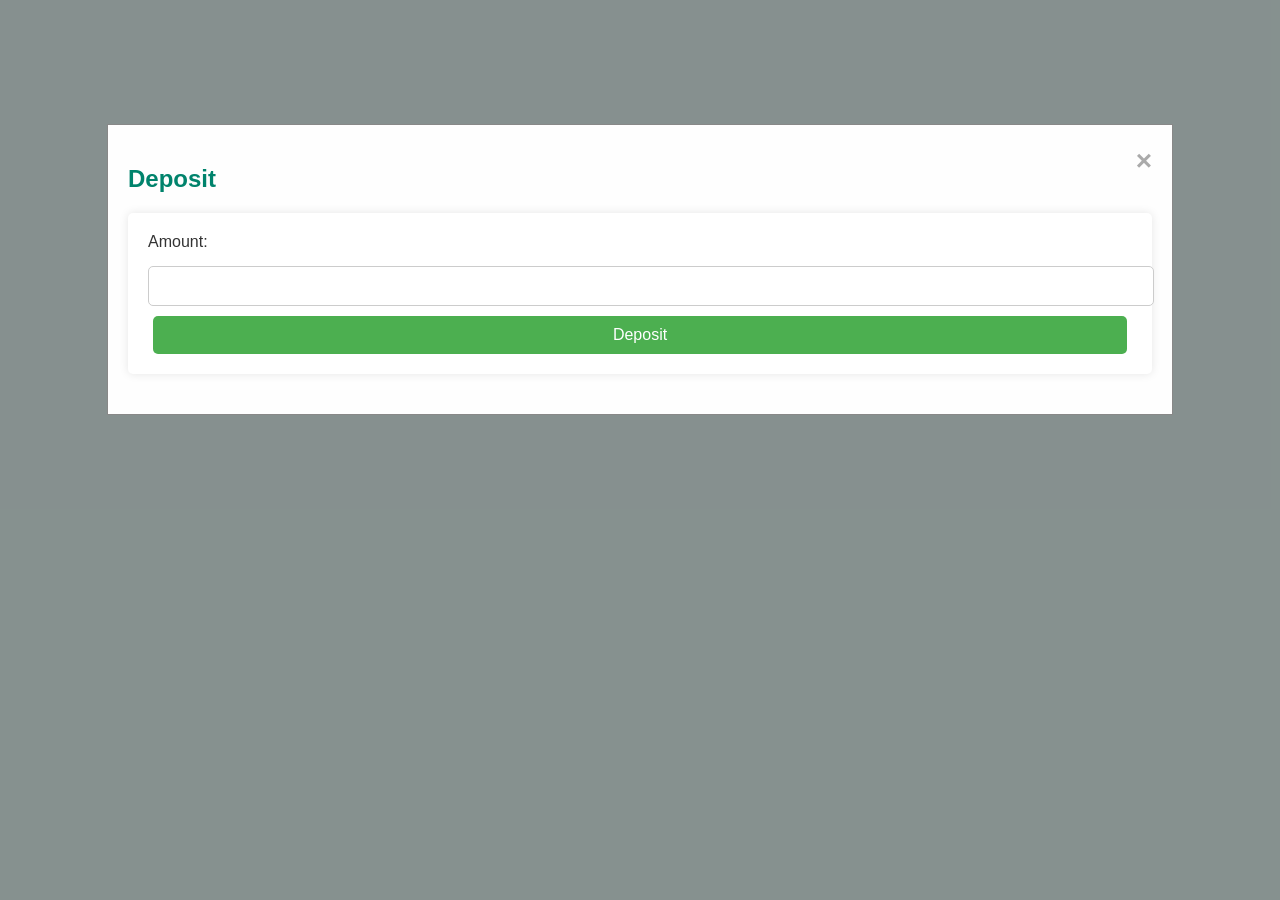
<file: frontend/deposit.html>
<!DOCTYPE html>
<html lang="en">
  <head>
    <meta charset="UTF-8" />
    <meta name="viewport" content="width=device-width, initial-scale=1.0" />
    <title>Deposit</title>
    <link rel="stylesheet" href="styles.css" />
  </head>
  <body>
    <div id="deposit-modal" class="modal">
      <div class="modal-content">
        <span class="close" id="close-deposit">&times;</span>
        <h2>Deposit</h2>
        <form id="deposit-form">
          <label for="deposit-amount">Amount:</label>
          <input type="number" id="deposit-amount" required />
          <button type="submit">Deposit</button>
        </form>
      </div>
    </div>
    <script src="scripts/common.js"></script>
    <script src="scripts/deposit.js"></script>
    <script>
      // Get the modal
      var modal = document.getElementById("deposit-modal");

      // Get the <span> element that closes the modal
      var span = document.getElementById("close-deposit");

      // When the user clicks on <span> (x), close the modal
      span.onclick = function () {
        modal.style.display = "none";
        goBack();
      };

      // When the user clicks anywhere outside of the modal, close it
      window.onclick = function (event) {
        if (event.target == modal) {
          modal.style.display = "none";
          goBack();
        }
      };

      // Display the modal when the page loads
      window.onload = function () {
        modal.style.display = "block";
      };
    </script>
  </body>
</html>
</file>
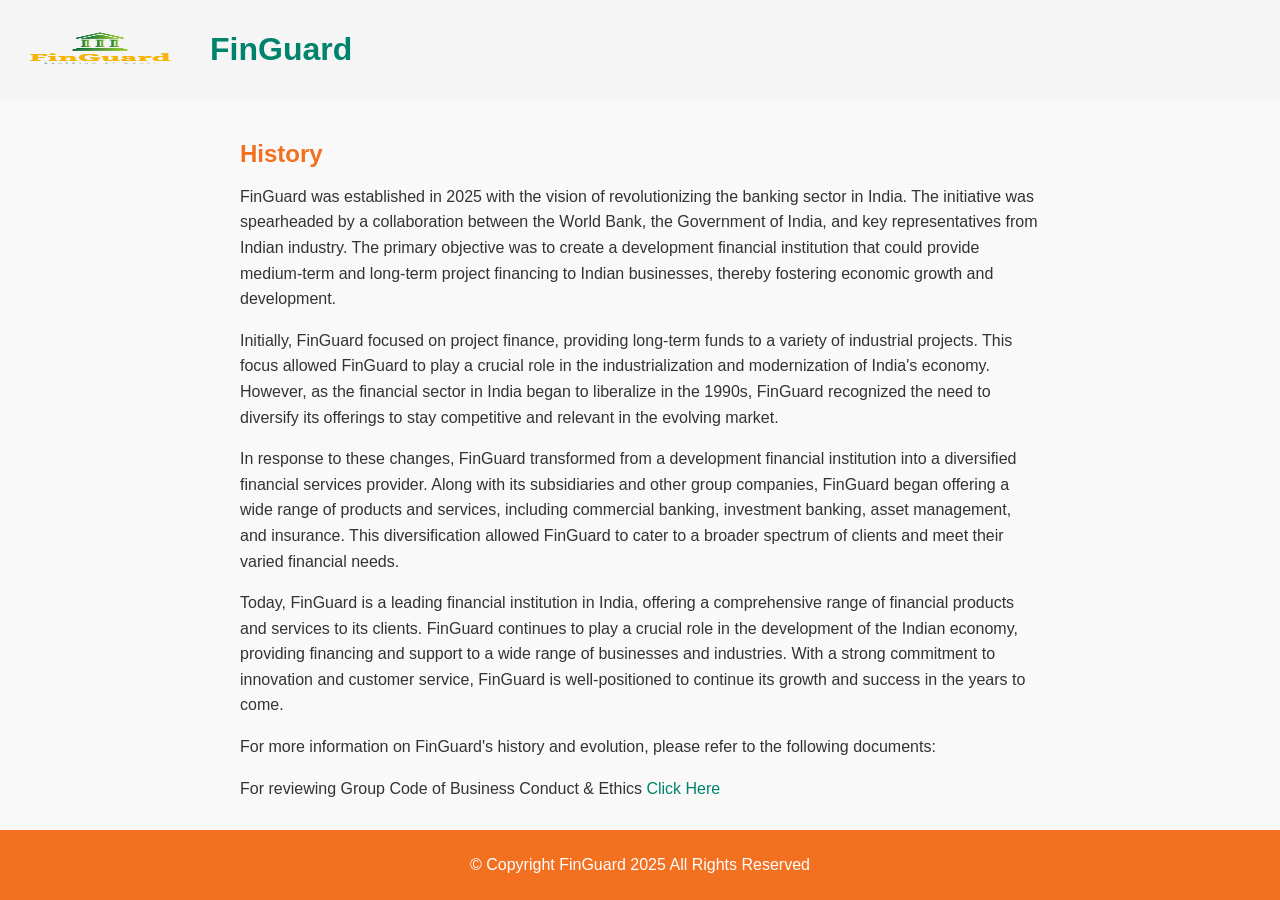
<file: frontend/history.html>
<!DOCTYPE html>
<html lang="en">
<head>
    <meta charset="UTF-8">
    <meta name="viewport" content="width=device-width, initial-scale=1.0">
    <title>History</title>
    <link rel="stylesheet" href="styles.css">
    <style>
        body {
            font-family: Arial, sans-serif;
            margin: 0;
            padding: 0;
            background-color: #f9f9f9;
        }

        header {
            background-color: whitesmoke;
            padding: 10px 0;
            display: flex;
            justify-content: space-between;
            align-items: center;
        }

        .header-left {
            display: flex;
            align-items: center;
        }

        .header-left .logo {
            height: 50px;
            margin-right: 10px;
        }

        .header-middle {
            display: flex;
            align-items: center;
        }

        .header-middle button {
            background: #00836c; 
            color: #ffffff;
            border: none;
            padding: 10px 20px;
            cursor: pointer;
            border-radius: 5px;
            margin: 0 10px;
            transition: background 0.3s ease, transform 0.3s ease;
            text-decoration: none; /* Remove underline */
        }

        .header-middle button:hover {
            background: #f37021; /* Darker Saffron */
            transform: scale(1.05); /* Slightly increase the size */
        }

        .header-right {
            display: flex;
            align-items: center;
        }

        .header-right .social-icon {
            color: #00836c;
            font-size: 20px;
            margin: 0 10px;
            transition: color 0.3s ease, transform 0.3s ease;
            text-decoration: none; /* Remove underline */
        }

        .header-right .social-icon:hover {
            color: #f37021; /* Darker Saffron */
            transform: scale(1.2); /* Slightly increase the size */
        }

        main {
            padding: 20px;
        }

        .history-section {
            text-align: center;
        }

        .history-section h1 {
            color: #f37021;
            margin-bottom: 20px;
        }

        .history-carousel {
            display: flex;
            justify-content: center;
            gap: 20px;
            margin-bottom: 20px;
        }

        .carousel-item {
            background-color: white;
            border-radius: 8px;
            box-shadow: 0 4px 8px rgba(0, 0, 0, 0.1);
            padding: 20px;
            text-align: center;
            width: 300px;
        }

        .carousel-item img {
            width: 100%;
            border-radius: 8px;
        }

        .carousel-item h2 {
            color: #f37021;
            margin-top: 10px;
        }

        .history-content {
            text-align: left;
            margin: 0 auto;
            max-width: 800px;
        }

        .history-content h2 {
            color: #f37021;
            margin-bottom: 10px;
        }

        .history-content p {
            color: #333;
            line-height: 1.6;
            margin-bottom: 10px;
        }

        .history-content a {
            color: #00836c;
            text-decoration: none;
        }

        .history-content a:hover {
            text-decoration: underline;
        }

        footer {
            background-color: #f37021;
            color: white;
            text-align: center;
            padding: 10px 0;
            position: fixed;
            width: 100%;
            bottom: 0;
        }
    </style>
</head>
<body>
    <header>
        <div class="header-left">
            <a href="index.html"><img src="pictures/214126870-removebg-preview.png" alt="Logo" class="logo"></a>
            <h1>FinGuard</h1>
        </div>
        </div>
        <div class="header-right">
            <a href="https://www.instagram.com/kunalwarghane/" target="_blank" class="social-icon"><i class="fa-brands fa-instagram"></i></a>
            <a href="https://www.facebook.com/kunal.warghane.75" target="_blank" class="social-icon"><i class="fa-brands fa-facebook"></i></a>
            <a href="https://x.com/warghane_kunal?t=6wTCGwTbn_mBa5Ex7PRAIA&s=08" target="_blank" class="social-icon"><i class="fa-brands fa-x-twitter"></i></a>
            <a href="https://in.linkedin.com/in/kunal-warghane-ab2061297?trk=people-guest_people_search-card&original_referer=https%3A%2F%2Fwww.linkedin.com%2F" target="_blank" class="social-icon"><i class="fa-brands fa-linkedin-in"></i></a>
        </div>
    </header>
    <main>
        <section class="history-section">
            <article class="history-content">
                <h2>History</h2>
                <p>FinGuard was established in 2025 with the vision of revolutionizing the banking sector in India. The initiative was spearheaded by a collaboration between the World Bank, the Government of India, and key representatives from Indian industry. The primary objective was to create a development financial institution that could provide medium-term and long-term project financing to Indian businesses, thereby fostering economic growth and development.</p>
                <p>Initially, FinGuard focused on project finance, providing long-term funds to a variety of industrial projects. This focus allowed FinGuard to play a crucial role in the industrialization and modernization of India's economy. However, as the financial sector in India began to liberalize in the 1990s, FinGuard recognized the need to diversify its offerings to stay competitive and relevant in the evolving market.</p>
                <P>In response to these changes, FinGuard transformed from a development financial institution into a diversified financial services provider. Along with its subsidiaries and other group companies, FinGuard began offering a wide range of products and services, including commercial banking, investment banking, asset management, and insurance. This diversification allowed FinGuard to cater to a broader spectrum of clients and meet their varied financial needs.</P>
                <p>Today, FinGuard is a leading financial institution in India, offering a comprehensive range of financial products and services to its clients. FinGuard continues to play a crucial role in the development of the Indian economy, providing financing and support to a wide range of businesses and industries. With a strong commitment to innovation and customer service, FinGuard is well-positioned to continue its growth and success in the years to come.</p>
                <p>For more information on FinGuard's history and evolution, please refer to the following documents:</p>
                <p>For reviewing Group Code of Business Conduct & Ethics <a href="code_of_business_conduct_ethics.pdf">Click Here</a></p>
            </article>
        </section>
    </main>
    <footer>
        <div class="container">
            <p>© Copyright FinGuard 2025 All Rights Reserved</p>
            <p>Site best viewed at 1420 x 768 resolution in Edge, Mozilla 40 +, Google Chrome 45 +</p>
        </div>
    </footer>
    <script src="scripts.js"></script>
</body>
</html>
</file>
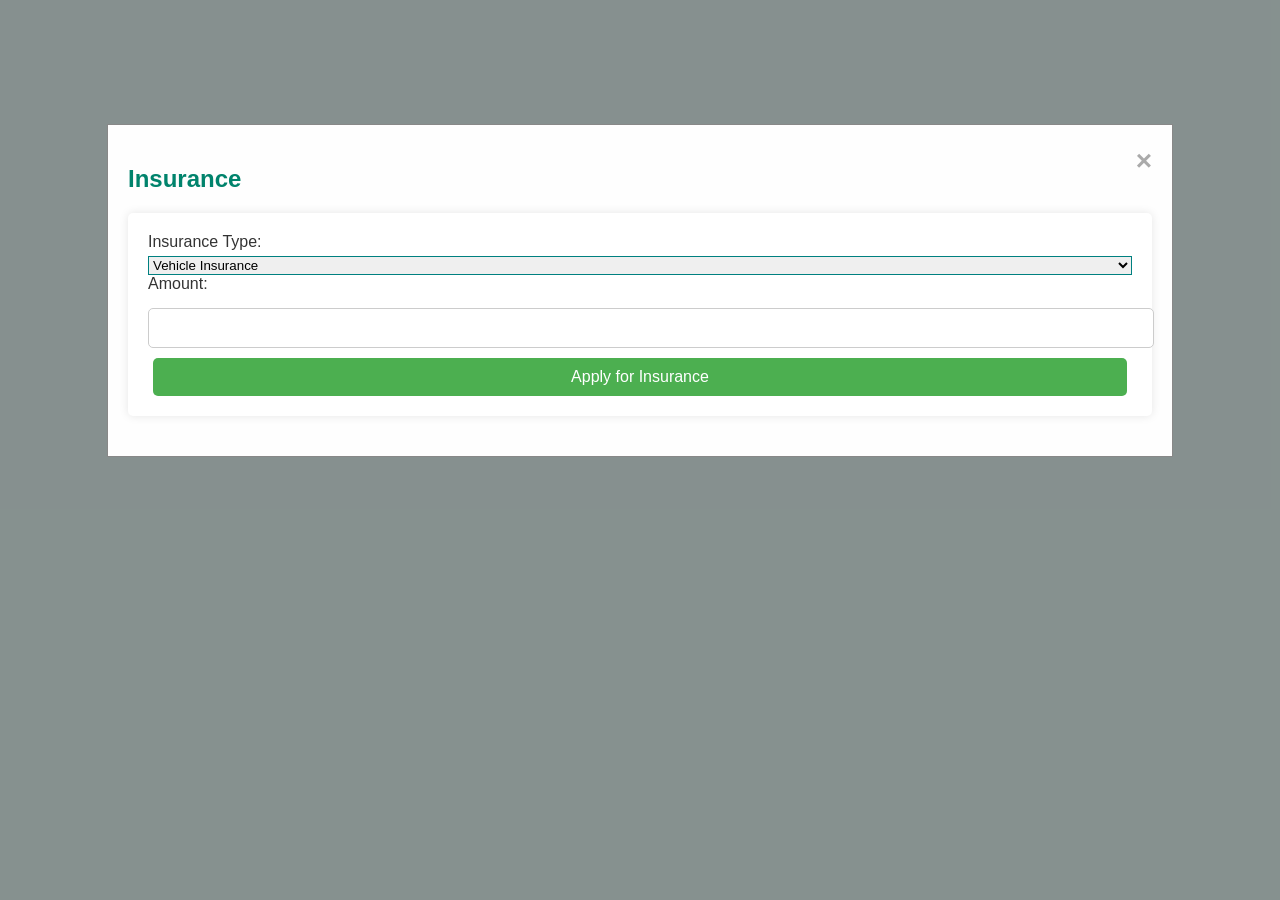
<file: frontend/insurance.html>
<!DOCTYPE html>
<html lang="en">
<head>
    <meta charset="UTF-8">
    <meta name="viewport" content="width=device-width, initial-scale=1.0">
    <title>Insurance</title>
    <link rel="stylesheet" href="styles.css">
</head>
<body>
    <div id="insurance-modal" class="modal">
        <div class="modal-content">
            <span class="close" id="close-insurance">&times;</span>
            <h2>Insurance</h2>
            <form id="insurance-form">
                <label for="insurance-type">Insurance Type:</label>
                <select id="insurance-type" required>
                    <option value="vehicle">Vehicle Insurance</option>
                    <option value="health">Health Insurance</option>
                    <option value="life">Life Insurance</option>
                    <option value="medical">Medical Insurance</option>
                    <option value="business">Business Insurance</option>
                </select>
                <label for="insurance-amount">Amount:</label>
                <input type="number" id="insurance-amount" required>
                <button type="submit">Apply for Insurance</button>
            </form>
        </div>
    </div>
    <script src="scripts/common.js"></script>
    <script src="scripts/insurance.js"></script>
    <script>
        // Get the modal
        var modal = document.getElementById("insurance-modal");

        // Get the <span> element that closes the modal
        var span = document.getElementById("close-insurance");

        // When the user clicks on <span> (x), close the modal
        span.onclick = function() {
            modal.style.display = "none";
            goBack();
        }

        // When the user clicks anywhere outside of the modal, close it
        window.onclick = function(event) {
            if (event.target == modal) {
                modal.style.display = "none";
                goBack();
            }
        }

        // Display the modal when the page loads
        window.onload = function() {
            modal.style.display = "block";
        }
    </script>
</body>
</html>
</file>
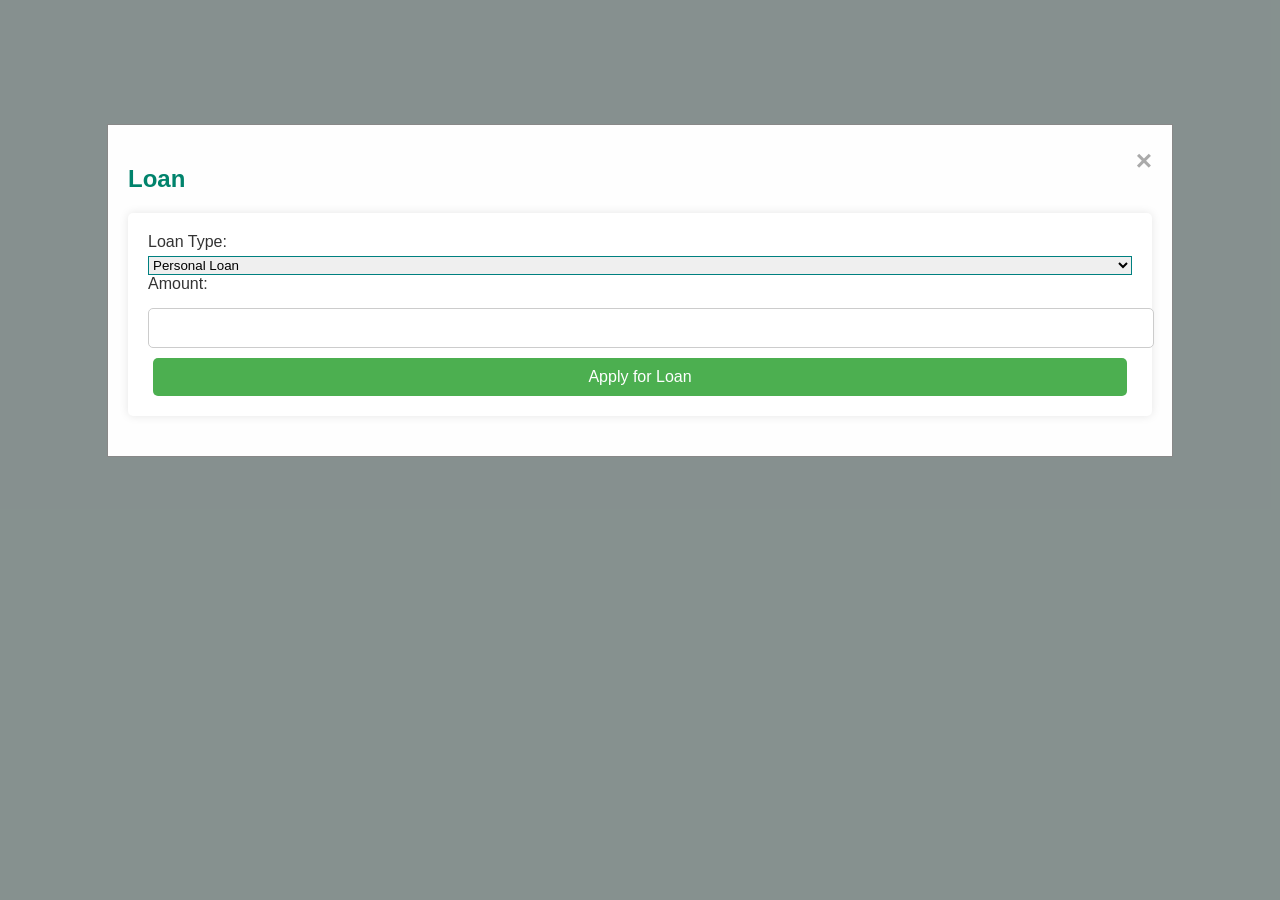
<file: frontend/loan.html>
<!DOCTYPE html>
<html lang="en">
<head>
    <meta charset="UTF-8">
    <meta name="viewport" content="width=device-width, initial-scale=1.0">
    <title>Loan</title>
    <link rel="stylesheet" href="styles.css">
</head>
<body>
    <div id="loan-modal" class="modal">
        <div class="modal-content">
            <span class="close" id="close-loan">&times;</span>
            <h2>Loan</h2>
            <form id="loan-form">
                <label for="loan-type">Loan Type:</label>
                <select id="loan-type" required>
                    <option value="personal">Personal Loan</option>
                    <option value="home">Home Loan</option>
                    <option value="vehicle">Vehicle Loan</option>
                </select>
                <label for="loan-amount">Amount:</label>
                <input type="number" id="loan-amount" required>
                <button type="submit">Apply for Loan</button>
            </form>
        </div>
    </div>
    <script src="scripts/common.js"></script>
    <script src="scripts/loan.js"></script>
    <script>
        // Get the modal
        var modal = document.getElementById("loan-modal");

        // Get the <span> element that closes the modal
        var span = document.getElementById("close-loan");

        // When the user clicks on <span> (x), close the modal
        span.onclick = function() {
            modal.style.display = "none";
            goBack();
        }

        // When the user clicks anywhere outside of the modal, close it
        window.onclick = function(event) {
            if (event.target == modal) {
                modal.style.display = "none";
                goBack();
            }
        }

        // Display the modal when the page loads
        window.onload = function() {
            modal.style.display = "block";
        }
    </script>
</body>
</html>
</file>
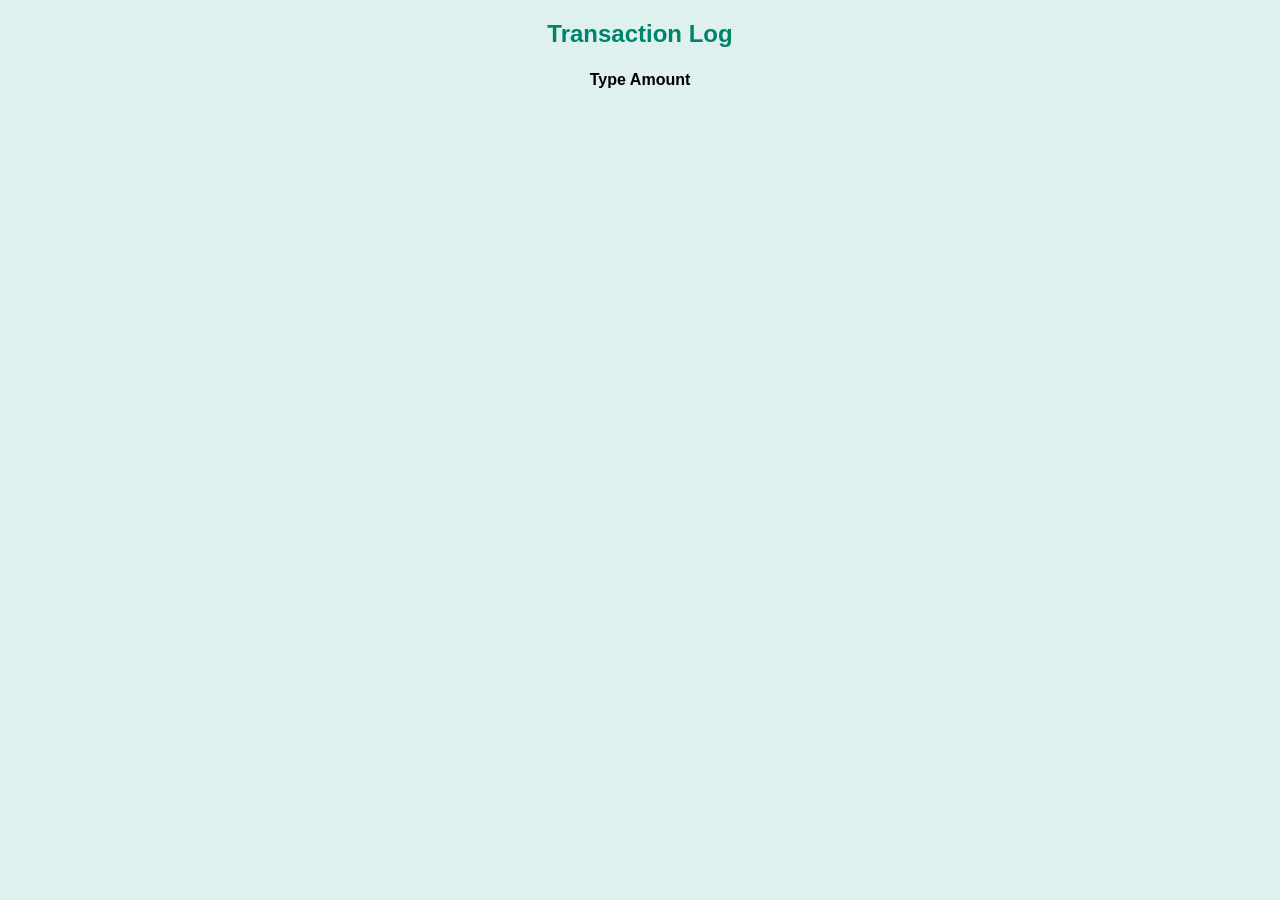
<file: frontend/transactions.html>
<!DOCTYPE html>
<html lang="en">
  <head>
    <meta charset="UTF-8" />
    <meta name="viewport" content="width=device-width, initial-scale=1.0" />
    <title>Transaction Log</title>
    <link rel="stylesheet" href="styles.css" />
  </head>
  <body>
    <div class="container">
      <h2>Transaction Log</h2>
      <table id="transaction-log-table">
        <thead>
          <tr>           
            <th>Type</th>
            <th>Amount</th>
          </tr>
        </thead>
        <tbody>
          <!-- Transactions will be populated here -->
        </tbody>
      </table>
    </div>
    <script src="scripts/transactions.js"></script>
    <script>
      document.addEventListener("DOMContentLoaded", async function () {
        const pin = prompt("Enter your pin");
        const transactions = await getTransactions(pin);
        console.log("transactions", transactions);
        const tableBody = document
          .getElementById("transaction-log-table")
          .querySelector("tbody");
        transactions.forEach((transaction) => {
          const row = document.createElement("tr");
          row.innerHTML = `                    
                    <td>${transaction.type}</td>
                    <td>${transaction.amount}</td>
                `;
          tableBody.appendChild(row);
        });
      });
    </script>
  </body>
</html>
</file>
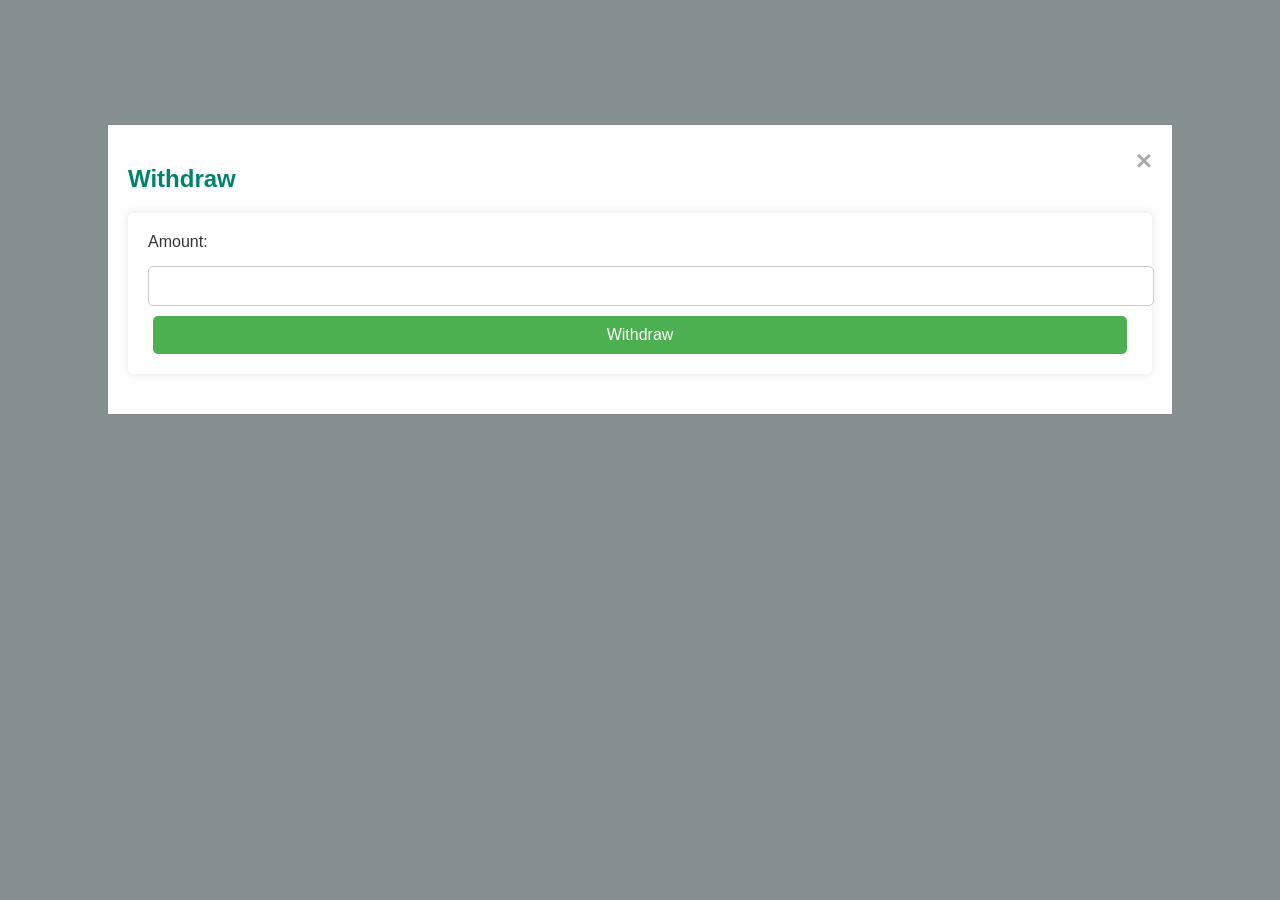
<file: frontend/withdraw.html>
<!DOCTYPE html>
<html lang="en">
<head>
    <meta charset="UTF-8">
    <meta name="viewport" content="width=device-width, initial-scale=1.0">
    <title>Withdraw</title>
    <link rel="stylesheet" href="styles.css">
</head>
<body>
    <div id="withdraw-modal" class="modal">
        <div class="modal-content">
            <span class="close" id="close-withdraw">&times;</span>
            <h2>Withdraw</h2>
            <form id="withdraw-form">
                <label for="withdraw-amount">Amount:</label>
                <input type="number" id="withdraw-amount" required>
                <button type="submit">Withdraw</button>
            </form>
        </div>
    </div>
    <script src="scripts/common.js"></script>
    <script src="scripts/withdraw.js"></script>
    <script>
        // Get the modal
        var modal = document.getElementById("withdraw-modal");

        // Get the <span> element that closes the modal
        var span = document.getElementById("close-withdraw");

        // When the user clicks on <span> (x), close the modal
        span.onclick = function() {
            modal.style.display = "none";
            goBack();
        }

        // When the user clicks anywhere outside of the modal, close it
        window.onclick = function(event) {
            if (event.target == modal) {
                modal.style.display = "none";
                goBack();
            }
        }

        // Display the modal when the page loads
        window.onload = function() {
            modal.style.display = "block";
        }
    </script>
</body>
</html>
</file>
<file: frontend/styles.css>
body {
    font-family: Arial, sans-serif;
    background-color: #dff1ee;
    margin: 0;
    padding: 0;
    position: relative;
    height: 100vh;
    overflow: auto; /* Change from hidden to auto to allow scrolling */
}

header, footer {
    background-color: teal;
    color: white;
    display: flex;
    justify-content: space-between;
    align-items: center;
    padding: 10px;
    z-index: 2;
    position: relative;
}

.header-left, .header-middle, .header-right {
    display: flex;
    align-items: center;
}

.header-middle {
    flex-grow: 1;
    justify-content: center;
}

button {
    background-color: teal;
    color: white;
    margin: 0 5px;
}

input, select {
    border: 1px solid teal;
}

.social-icon {
    margin: 0 10px;
    font-size: 24px;
}

.fa-instagram {
    color: #f37021;
}

.fa-facebook {
    color: #f37021;
}

.fa-x-twitter {
    color: #f37021;
}

.fa-linkedin-in {
    color:  #f37021;
}

.background {
    background-image: url('pictures/214126870-removebg-preview.png');
    background-size: contain; /* Adjust the size to fit the container */
    background-repeat: no-repeat;
    background-position: center; /* Center the image */
    height: 100vh;
    width: 100%;
    position: absolute;
    top: 0;
    left: 0;
    z-index: 1;
    filter: blur(5px); /* Adjust the blur level as needed */
}

.container {
    display: flex;
    flex-direction: column;
    align-items: center;
    position: relative;
    z-index: 2;
    padding-bottom: 100px; /* Add padding to avoid overlap with the footer */
}

.user-details-buttons {
    display: flex;
    justify-content: center;
    margin-bottom: 20px;
}

.user-details-buttons button {
    margin: 0 10px;
}

.user-details-info {
    display: flex;
    flex-direction: column;
    align-items: center;
}

.modal {
    display: none; /* Hidden by default */
    position: fixed; /* Stay in place */
    z-index: 1; /* Sit on top */
    left: 0;
    top: 0;
    width: 100%; /* Full width */
    height: 100%; /* Full height */
    overflow: auto; /* Enable scroll if needed */
    background-color: rgb(0,0,0); /* Fallback color */
    background-color: rgba(0,0,0,0.4); /* Black w/ opacity */
    padding-top: 60px;
}

.modal-content {
    background-color: #fefefe;
    margin: 5% auto; /* 15% from the top and centered */
    padding: 20px;
    border: 1px solid #888;
    width: 80%; /* Could be more or less, depending on screen size */
}

.close {
    color: #aaa;
    float: right;
    font-size: 28px;
    font-weight: bold;
}

.close:hover,
.close:focus {
    color: black;
    text-decoration: none;
    cursor: pointer;
}

h1, h2, h3 {
    color: #00836c;
}

.container {
    width: 80%;
    margin: auto;
    overflow: hidden;
}

header {
    background:   whitesmoke;
    color: #dff1ee;
    padding: 10px 0;
    text-align: center;
    display: flex;
    justify-content: space-between;
    align-items: center;
}

.header-left {
    display: flex;
    align-items: center;
}

.header-left img {
    height: 175px;
    width: 200px;
}

.header-left .logo {
    height: 50px;
    margin-right: 10px;
}

.header-middle {
    display: flex;
    align-items: center;
}

.header-middle button {
    background: #00836c; 
    color: #ffffff;
    border: none;
    padding: 10px 20px;
    cursor: pointer;
    border-radius: 5px;
    margin: 0 10px;
    transition: background 0.3s ease, transform 0.3s ease;
}

.header-middle button:hover {
    background:#f37021; /* Darker Saffron */
    transform: scale(1.05); /* Slightly increase the size */
}

.header-right {
    display: flex;
    align-items: center;
    justify-content: flex-end;
}

.header-right .social-icon {
    height: 30px;
    margin-left: 10px;
}

main {
    padding: 20px 0;
    position: relative;
    z-index: 2;
}

form {
    background: #ffffff;
    padding: 20px;
    border-radius: 5px;
    box-shadow: 0 0 10px rgba(0, 0, 0, 0.1);
    margin-bottom: 20px;
    position: relative;
    z-index: 2;
    display: flex;
    flex-direction: column;
}

form label {
    display: block;
    margin-bottom: 5px;
    color: #333;
}

form input[type="text"],
form input[type="password"],
form input[type="number"] {
    width: 100%;
    padding: 10px;
    margin: 10px 0;
    border: 1px solid #ccc;
    border-radius: 5px;
}

form input {
    margin-bottom: 10px;
    padding: 8px;
    font-size: 16px;
}

form button {
    background: #f37021; /* Saffron */
    color: #ffffff;
    border: none;
    padding: 10px;
    cursor: pointer;
    border-radius: 5px;
    transition: background 0.3s ease, transform 0.3s ease;
    padding: 10px;
    font-size: 16px;
    background-color: #4CAF50;
    color: white;
    border: none;
    cursor: pointer;
}

form button:hover {
    background:#f37021; /* Darker Saffron */
    transform: scale(1.05); /* Slightly increase the size */
    background-color: #45a049;
}

.transaction-log {
    background: #ffffff;
    padding: 20px;
    border-radius: 5px;
    box-shadow: 0 0 10px rgba(0, 0, 0, 0.1);
    position: relative;
    z-index: 2;
}

.transaction-log ul {
    list-style-type: none;
    padding: 0;
}

.transaction-log li {
    padding: 10px;
    border-bottom: 1px solid #ccc;
}

.transaction-log li:last-child {
    border-bottom: none;
}

#user-details {
    background: #e6f2ff; /* Light Blue Background */
    padding: 20px;
    border-radius: 5px;
    box-shadow: 0 0 10px rgba(0, 0, 0, 0.1);
    position: relative;
    z-index: 2;
}

#user-details button {
    background: #f37021; /* Saffron */
    color: #ffffff;
    border: none;
    padding: 10px;
    cursor: pointer;
    border-radius: 5px;
    margin: 5px;
    transition: background 0.3s ease, transform 0.3s ease;
}

#user-details button:hover {
    background: #e68a00; /* Darker Saffron */
    transform: scale(1.05); /* Slightly increase the size */
}

footer {
    background:  #f37021; 
    color: #ffffff;
    text-align: center;
    padding: 10px 0;
    position: fixed;
    height: 50px;
    width: 100%;
    bottom: 0;
    z-index: 2;
}

/* Our Services section */
#our-services {
    margin-top: 20px;
    display: grid;
    grid-template-columns: repeat(2, 1fr);
    gap: 90px;
    position: relative;
    z-index: 2;
    background-color: rgba(255, 255, 255, 0.8); /* Semi-transparent background */
    padding: 20px;
    border-radius: 10px;
}

#our-services h1 {
    text-align: center;
    margin-bottom: 20px;
    grid-column: span 2;

}

.service {
    display: flex;
    flex-direction: column;
    align-items: center;
    text-align: center;
}

.service img {
    width: 450px;
    height: 200px;
    margin-bottom: 10px;
}

.service h3 {
    margin-bottom: 10px;
}

.service p {
    margin-bottom: 10px;
}

.service button {
    padding: 10px 20px;
    background-color:teal;
    color: #fff;
    border: none;
    cursor: pointer;
    border-radius: 5px;
    transition: background 0.3s ease, transform 0.3s ease;
}

.service button:hover {
    background: #f37021;
    transform: scale(1.05);
}
</file>
<file: frontend/about.css>
body {
    font-family: Arial, sans-serif;
    margin: 0;
    padding: 0;
    background-color: #dff1ee;
}

header {
    background-color: whitesmoke;
    padding: 40px 0;
}

nav ul {
    list-style-type: none;
    margin: 0;
    padding: 0;
    display: flex;
    justify-content: center;
}

nav ul li {
    margin: 0 15px;
}

nav ul li a {
    background: #00836c; 
    color: #ffffff;
    border: none;
    padding: 10px 20px;
    cursor: pointer;
    border-radius: 5px;
    margin: 0 10px;
    transition: background 0.3s ease, transform 0.3s ease;
    text-decoration: none; /* Remove underline */
}

nav ul li a:hover {
    background: #f37021; /* Darker Saffron */
    transform: scale(1.05); /* Slightly increase the size */
}

main {
    padding: 20px;  
}

.about-us {
    text-align: center;
}

.about-us h1 {
    color:  #f37021;
    margin-bottom: 20px;
}

.card-container {
    margin-top: 20px;
    display:flexbox ;
    grid-template-columns: repeat(2, 1fr);
    gap: 20px;
    justify-content: center;
    padding: 10px;
    border-radius: 5px;
    position: relative;
}

.card {
    background-color: rgba(255, 255, 255, 0.8);
    border-radius: 8px;
    box-shadow: 0 4px 8px rgba(0, 0, 0, 0.1);
    padding: 20px;
    text-align: left;
}

.card h2 {
    color:  #f37021;
    margin-top: 0;
}

.card p {
    color: #333;
}

.card button {
    background-color: teal;
    color: white;
    border: none;
    padding: 10px 20px;
    border-radius: 4px;
    cursor: pointer;
    transition: background 0.3s ease, transform 0.3s ease; /* Add transition */
    text-decoration: none; /* Remove underline */
}

.card button:hover {
    background-color: #f37021;
    transform: scale(1.05); /* Slightly increase the size */
}

footer {
    background-color: #f37021;
    color: white;
    text-align: center;
    padding: 10px 0;
    position: fixed;
    width: 100%;
    bottom: 0;
}
</file>
